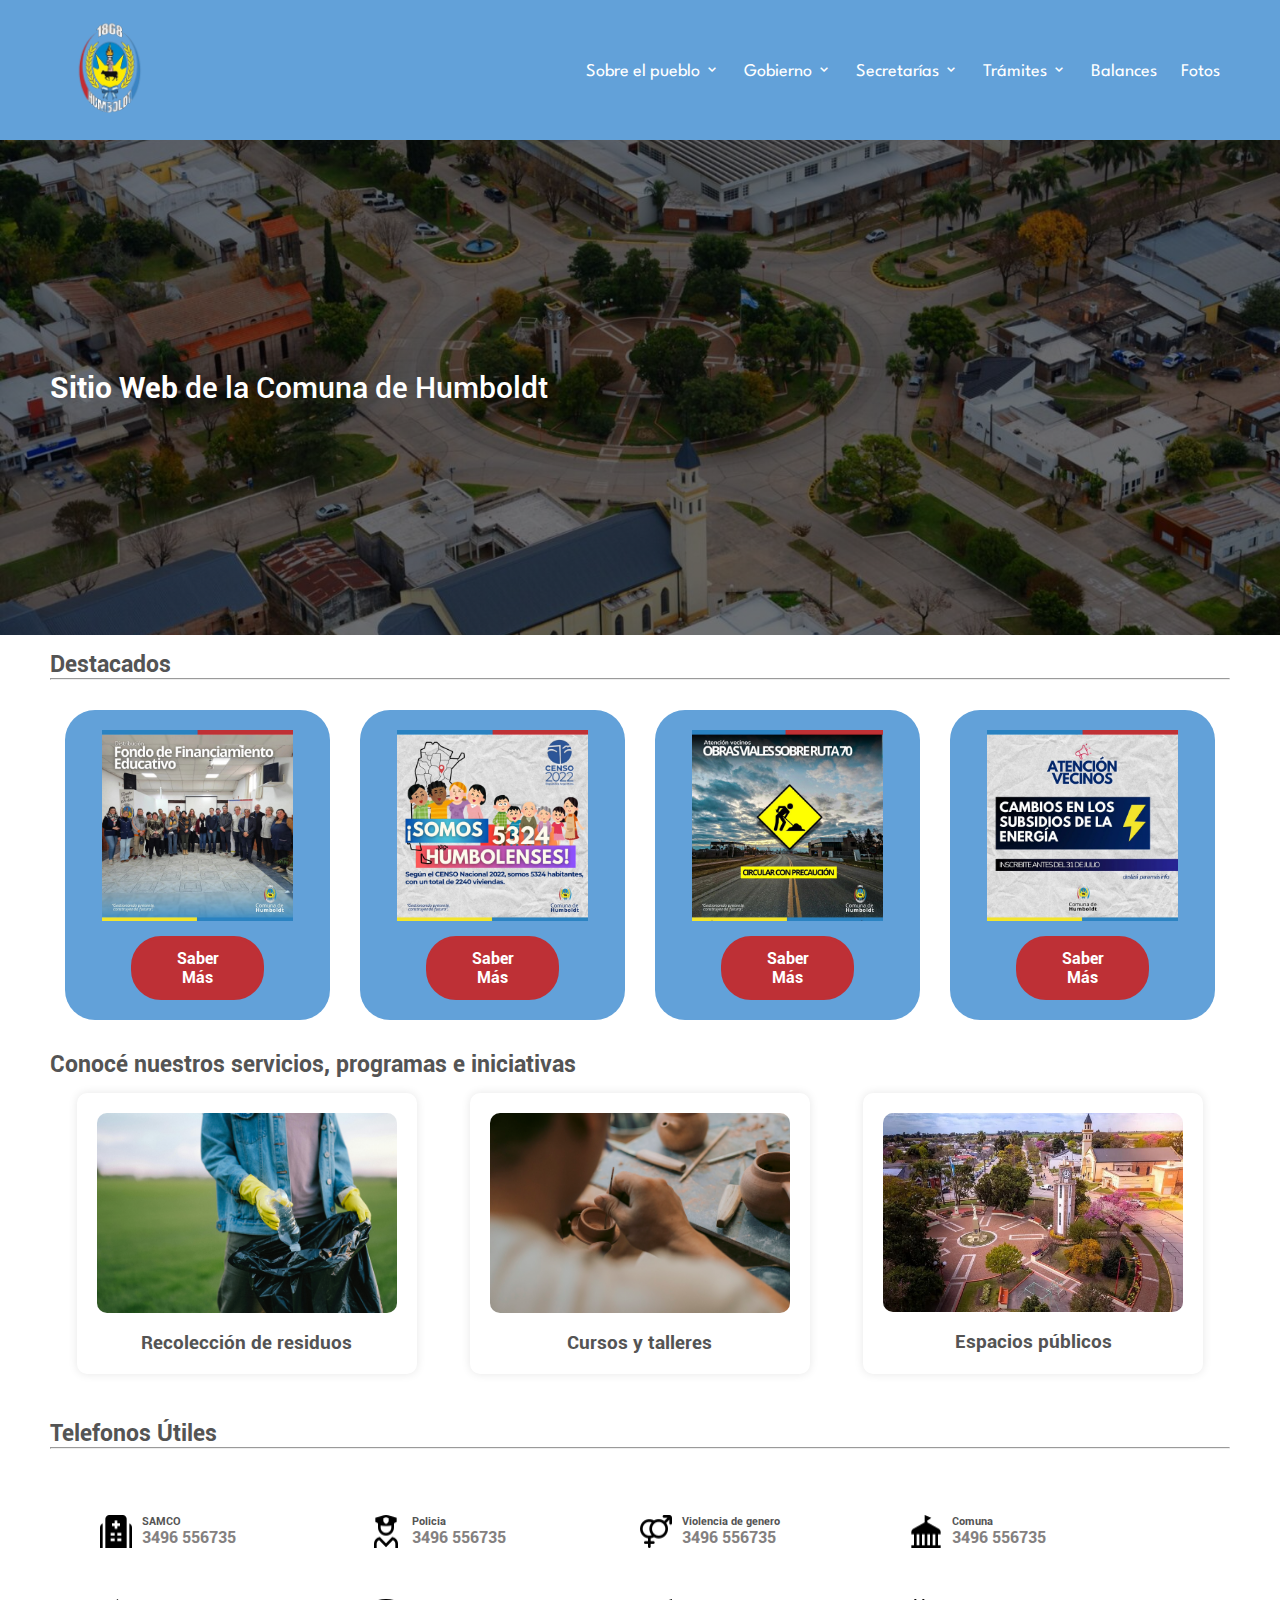
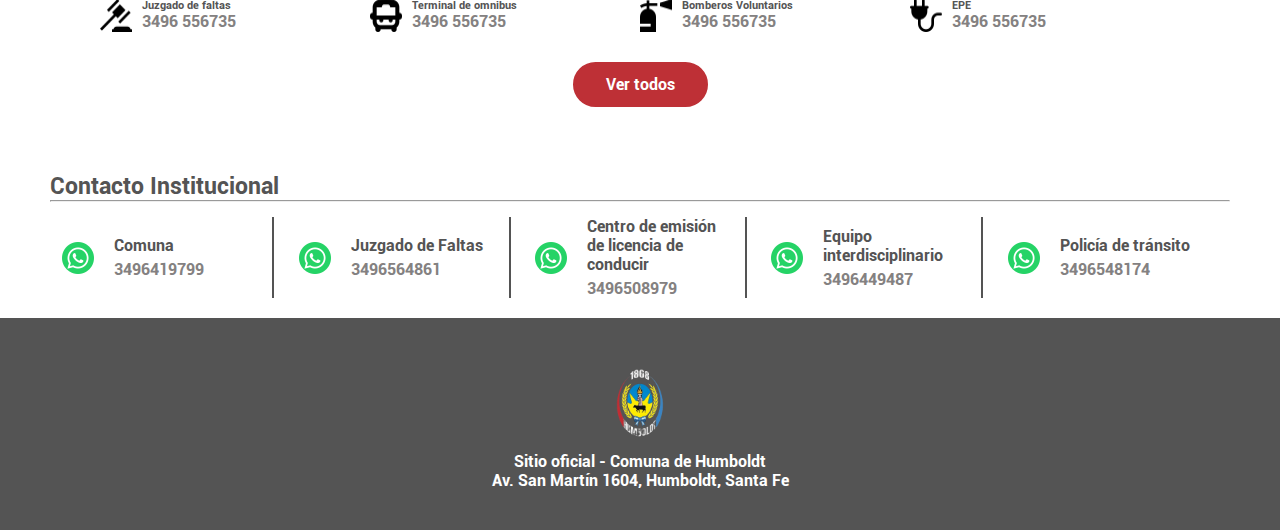
<file: index.html>
<!DOCTYPE html>
<html lang="en">
<head>
    <meta charset="UTF-8">
    <meta name="viewport" content="width=device-width, initial-scale=1.0">
    <title>Comuna de Humboldt - Sitio Web Oficial</title>
    <link rel="stylesheet" href="index.css">
    <link href='https://unpkg.com/boxicons@2.1.4/css/boxicons.min.css' rel='stylesheet'>
    
</head>
<body>
    <header>
        <div class="logo">
            <a href="index.html"><img src="logo.png" alt="" class="logo" width="120px"></a>
        </div>
        <input type="checkbox" id="check">
        <label for="check" class="mostrar-menu">
            &#8801;
        </label>
        <nav class="menu">
            <div class="tramite-desplegable">
                <a href="sobre_pueblo.html">Sobre el pueblo <i class='bx bx-chevron-down bx-xs'></i></a>
                <div class="subtramites">
                    <a href="#">Reseña histórica</a>
                    <a href="#">Actualidad</a>
                    <a href="#">Cultura</a>
                    <a href="instituciones.html">Instituciones</a>
                </div>
            </div>
            <div class="tramite-desplegable">
                <a href="sobre_pueblo.html">Gobierno <i class='bx bx-chevron-down bx-xs'></i></a>
                <div class="subtramites">
                    <a href="#">Autoridades</a>
                    <a href="#">Ordenanzas y resoluciones</a>
                </div>
            </div>
            <div class="tramite-desplegable">
                <a href="#" class="tramiteA">Secretarías <i class='bx bx-chevron-down bx-xs'></i></a>
                <div class="subtramites">
                    <a href="#">Comuna</a>
                    <a href="#">Juzgado de faltas</a>
                    <a href="#">Centro de emision de licencias de conducir</a>
                    <a href="#">Equipo local interdisciplinario</a>
                    <a href="#">Policia de transito</a>
                </div>
            </div>
            <div class="tramite-desplegable">
                <a href="#" class="tramiteA">Trámites <i class='bx bx-chevron-down bx-xs'></i></a>
                <div class="subtramites">
                    <a href="http://munihumboldt.dynalias.org:5080/cgi-bin/menucomercio.exe?ingreso" target="_blank">Comercios</a>
                    <a href="http://munihumboldt.dynalias.org:5080/cgi-bin/menucontadores.exe?ingreso" target="_blank">Estudios contables</a>
                    <a href="#">Inmuebles urbanos</a>
                    <a href="#">Inmuebles rurales</a>
                    <a href="#">Vehículos</a>
                    <a href="#">Expedientes</a>
                    <a href="#">Formularios generales</a>
                </div>
            </div>
            <a href="balances.html">Balances</a>
            <a href="#">Fotos</a>
            <label for="check" class="esconder-menu">
                &#215;
            </label>
        </nav>
    </header>
    <section id="banner">
        <div class="contenido-banner">
            <h3><span>Sitio Web</span> de la Comuna de Humboldt</h3>
        </div>
    </section>
    <div class="titulo_destacados">
        <h3>Destacados</h3><hr>
    </div>
    <section id="destacados">
        <div class="destacados-a">
            <img src="destacado_1.png" alt="">
            <a href="https://www.instagram.com/p/C92mJA5OoRk/?utm_source=ig_web_copy_link&igsh=MzRlODBiNWFlZA==" target="_blank" class="boton-saber-mas">Saber Más</a>
        </div>
        <div class="destacados-a">
            <img src="destacado_2.png" alt="">
            <a href="https://www.instagram.com/p/C9z2s5xuAA8/?utm_source=ig_web_copy_link&igsh=MzRlODBiNWFlZA==" target="_blank"  class="boton-saber-mas">Saber Más</a>
        </div>
        <div class="destacados-a">
            <img src="destacado_3.png" alt="">
            <a href="https://www.instagram.com/p/C9ddKniOCQZ/?utm_source=ig_web_copy_link&igsh=MzRlODBiNWFlZA==" target="_blank"  class="boton-saber-mas">Saber Más</a>
        </div>
        <div class="destacados-a">
            <img src="destacado_4.png" alt="">
            <a href="https://www.instagram.com/p/C9VgUQAvJQt/?utm_source=ig_web_copy_link&igsh=MzRlODBiNWFlZA==" target="_blank"  class="boton-saber-mas">Saber Más</a>
        </div>
    </section>
    <div class="titulo_destacados">
        <h3>Conocé nuestros servicios, programas e iniciativas</h3>
    </div>
    <section id="servicios">
        <div class="servicio">
            <img src="recoleccion.jpg" alt="Recolección de residuos">
            <a href="recoleccion.html"><h3>Recolección de residuos</h3></a>
        </div>
        <div class="servicio">
            <img src="talleres.jpg" alt="Cursos y talleres">
            <a href="#"><h3>Cursos y talleres</h3></a>
        </div>
        <div class="servicio">
            <img src="espacios.jpg" alt="Espacios públicos">
            <a href="espaciospublicos.html"><h3>Espacios públicos</h3></a>
        </div>
    </section> 
    <div class="titulo_destacados">
        <h3>Telefonos Útiles</h3>    <hr>
        <div class="boton-telefonos-responsive">
            <a href="telefonos.html" class="boton-saber-mas-telefonos-responsive">Ver todos</a>
        </div>
    </div>
    <section id="telefonos">
        <div class="contenido-telefonos">
            <div class="I-T">
                <img src="samco.png" alt="">
               <div>
                    <h6>SAMCO</h6>
                    <p>3496 556735</p>
               </div>
            </div>
            <div class="I-T">
                <img src="policia.png" alt="">
                <div>
                    <h6>Policia</h6>
                    <p>3496 556735</p>
                </div>
            </div >
            <div class="I-T">
                <img src="violencia_genero.png" alt="">
                <div>
                    <h6>Violencia de genero</h6>
                    <p>3496 556735</p>
                </div>
            </div>
            <div class="I-T">
                <img src="comuna.png" alt="">
                <div>
                    <h6>Comuna</h6>
                    <p>3496 556735</p>
                </div>
            </div>

        </div>
        <div class="contenido-telefonos">
            <div class="I-T">
                <img src="juzgado.png" alt="">
                <div>
                    <h6>Juzgado de faltas</h6>
                    <p>3496 556735</p>
                </div>
            </div>
            <div class="I-T">
                <img src="terminal.png" alt="">
                <div>
                    <h6>Terminal de omnibus</h6>
                    <p>3496 556735</p>
                </div>
            </div>
            <div class="I-T">
                <img src="bombero.png" alt="">
                <div>
                    <h6>Bomberos Voluntarios</h6>
                    <p>3496 556735</p>
                </div>
            </div>
            <div class="I-T">
                <img src="epe.png" alt="">
                <div>
                    <h6>EPE</h6>
                    <p>3496 556735</p>
                </div>
            </div>
        </div>
        <div class="boton-telefonos">
            <a href="telefonos.html" class="boton-saber-mas-telefonos">Ver todos</a>
        </div>
    </section>
    <div class="titulo_destacados">
        <h3>Contacto Institucional</h3><hr>
    </div>
    <section id="contacto-institucional">
        <div class="contacto">
            <img src="whatsapp.png" alt="WhatsApp">
            <div>
                <h4>Comuna</h4>
                <a href="https://wa.me/5493496419799" target="_blank">3496419799</a>
            </div>
        </div>
        <div class="contacto">
            <img src="whatsapp.png" alt="WhatsApp">
            <div>
                <h4>Juzgado de Faltas</h4>
                <a href="https://wa.me/5493496564861" target="_blank">3496564861</a>
            </div>
        </div>
        <div class="contacto">
            <img src="whatsapp.png" alt="WhatsApp">
            <div>
                <h4>Centro de emisión de licencia de conducir</h4>
                <a href="https://wa.me/5493496508979" target="_blank">3496508979</a>
            </div>
        </div>
        <div class="contacto">
            <img src="whatsapp.png" alt="WhatsApp">
            <div>
                <h4>Equipo interdisciplinario</h4>
                <a href="https://wa.me/5493496449487" target="_blank">3496449487</a>
            </div>
        </div>
        <div class="contacto-a">
            <img src="whatsapp.png" alt="WhatsApp">
            <div>
                <h4>Policía de tránsito</h4>
                <a href="https://wa.me/5493496548174" target="_blank">3496548174</a>
            </div>
        </div>
    </section>
    
    <section id="FOOTER">
        <footer>
            <div class="footer-contenido">
                <a href="#"><img src="logo.png" alt="" class="logo" width="90px"></a>
                <h4>Sitio oficial - Comuna de Humboldt</h4>
                <p>Av. San Martín 1604, Humboldt, Santa Fe</p>
            </div>
        </footer>
    </section>
</body>
</html>
</file>
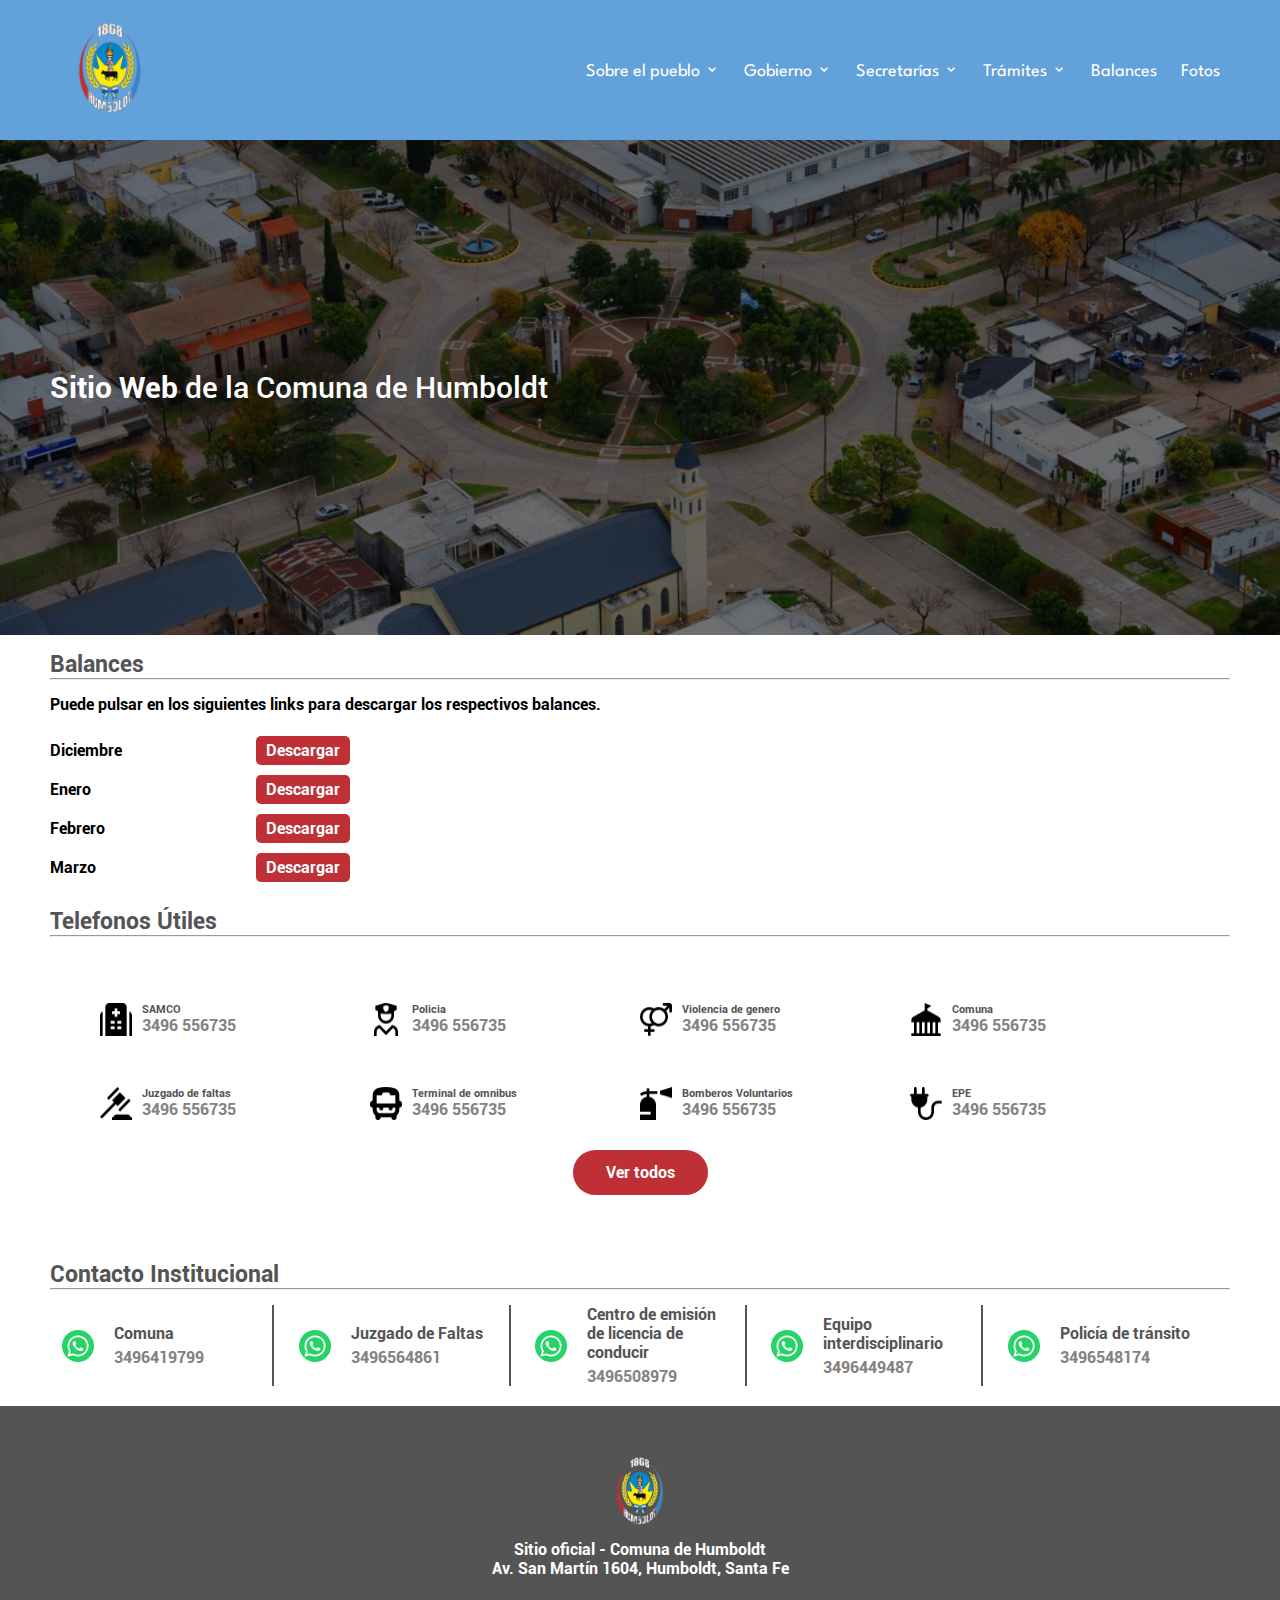
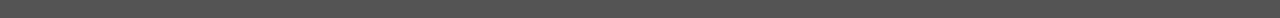
<file: balances.html>
<!DOCTYPE html>
<html lang="en">
<head>
    <meta charset="UTF-8">
    <meta name="viewport" content="width=device-width, initial-scale=1.0">
    <title>Comuna de Humboldt - Sitio Web Oficial</title>
    <link rel="stylesheet" href="balances.css">
    <link href='https://unpkg.com/boxicons@2.1.4/css/boxicons.min.css' rel='stylesheet'>
</head>
<body>
    <header>
        <div class="logo">
            <a href="index.html"><img src="logo.png" alt="" class="logo" width="120px"></a>
        </div>
        <input type="checkbox" id="check">
        <label for="check" class="mostrar-menu">
            &#8801;
        </label>
        <nav class="menu">
            <div class="tramite-desplegable">
                <a href="sobre_pueblo.html">Sobre el pueblo <i class='bx bx-chevron-down bx-xs'></i></a>
                <div class="subtramites">
                    <a href="#">Reseña histórica</a>
                    <a href="#">Actualidad</a>
                    <a href="#">Cultura</a>
                    <a href="instituciones.html">Instituciones</a>
                </div>
            </div>
            <div class="tramite-desplegable">
                <a href="sobre_pueblo.html">Gobierno <i class='bx bx-chevron-down bx-xs'></i></a>
                <div class="subtramites">
                    <a href="#">Autoridades</a>
                    <a href="#">Ordenanzas y resoluciones</a>
                </div>
            </div>
            <div class="tramite-desplegable">
                <a href="#" class="tramiteA">Secretarías <i class='bx bx-chevron-down bx-xs'></i></a>
                <div class="subtramites">
                    <a href="#">Comuna</a>
                    <a href="#">Juzgado de faltas</a>
                    <a href="#">Centro de emision de licencias de conducir</a>
                    <a href="#">Equipo local interdisciplinario</a>
                    <a href="#">Policia de transito</a>
                </div>
            </div>
            <div class="tramite-desplegable">
                <a href="#" class="tramiteA">Trámites <i class='bx bx-chevron-down bx-xs'></i></a>
                <div class="subtramites">
                    <a href="http://munihumboldt.dynalias.org:5080/cgi-bin/menucomercio.exe?ingreso" target="_blank">Comercios</a>
                    <a href="http://munihumboldt.dynalias.org:5080/cgi-bin/menucontadores.exe?ingreso" target="_blank">Estudios contables</a>
                    <a href="#">Inmuebles urbanos</a>
                    <a href="#">Inmuebles rurales</a>
                    <a href="#">Vehículos</a>
                    <a href="#">Expedientes</a>
                    <a href="#">Formularios generales</a>
                </div>
            </div>
            <a href="balances.html">Balances</a>
            <a href="#">Fotos</a>
            <label for="check" class="esconder-menu">
                &#215;
            </label>
        </nav>
    </header>
    <section id="banner">
        <div class="contenido-banner">
            <h3><span>Sitio Web</span> de la Comuna de Humboldt</h3>
        </div>
    </section>
    <div class="titulo_destacados">
        <h3>Balances <hr></h3>
    </div>

    <section id="balances">
        <h4>Puede pulsar en los siguientes links para descargar los respectivos balances.</h4>
        <br>
        <div class="meses">
            <ul class="month-list">
                <li>Diciembre <a href="#" class="download-btn">Descargar</a></li>
                <li>Enero <a href="#" class="download-btn">Descargar</a></li>
                <li>Febrero <a href="#" class="download-btn">Descargar</a></li>
                <li>Marzo <a href="#" class="download-btn">Descargar</a></li>
            </ul>
        </div>

       
    </section>
    <div class="titulo_destacados">
        <h3>Telefonos Útiles <hr></h3>
        <div class="boton-telefonos-responsive">
            <a href="telefonos.html" class="boton-saber-mas-telefonos-responsive">Ver todos</a>
        </div>
    </div>
    <section id="telefonos">
        <div class="contenido-telefonos">
            <div class="I-T">
                <img src="samco.png" alt="">
               <div>
                    <h6>SAMCO</h6>
                    <p>3496 556735</p>
               </div>
            </div>
            <div class="I-T">
                <img src="policia.png" alt="">
                <div>
                    <h6>Policia</h6>
                    <p>3496 556735</p>
                </div>
            </div >
            <div class="I-T">
                <img src="violencia_genero.png" alt="">
                <div>
                    <h6>Violencia de genero</h6>
                    <p>3496 556735</p>
                </div>
            </div>
            <div class="I-T">
                <img src="comuna.png" alt="">
                <div>
                    <h6>Comuna</h6>
                    <p>3496 556735</p>
                </div>
            </div>

        </div>
        <div class="contenido-telefonos">
            <div class="I-T">
                <img src="juzgado.png" alt="">
                <div>
                    <h6>Juzgado de faltas</h6>
                    <p>3496 556735</p>
                </div>
            </div>
            <div class="I-T">
                <img src="terminal.png" alt="">
                <div>
                    <h6>Terminal de omnibus</h6>
                    <p>3496 556735</p>
                </div>
            </div>
            <div class="I-T">
                <img src="bombero.png" alt="">
                <div>
                    <h6>Bomberos Voluntarios</h6>
                    <p>3496 556735</p>
                </div>
            </div>
            <div class="I-T">
                <img src="epe.png" alt="">
                <div>
                    <h6>EPE</h6>
                    <p>3496 556735</p>
                </div>
            </div>
        </div>
        <div class="boton-telefonos">
            <a href="telefonos.html" class="boton-saber-mas-telefonos">Ver todos</a>
        </div>
    </section>
    <div class="titulo_destacados">
        <h3>Contacto Institucional</h3><hr>
    </div>
    <section id="contacto-institucional">
        <div class="contacto">
            <img src="whatsapp.png" alt="WhatsApp">
            <div>
                <h4>Comuna</h4>
                <a href="https://wa.me/5493496419799" target="_blank">3496419799</a>
            </div>
        </div>
        <div class="contacto">
            <img src="whatsapp.png" alt="WhatsApp">
            <div>
                <h4>Juzgado de Faltas</h4>
                <a href="https://wa.me/5493496564861" target="_blank">3496564861</a>
            </div>
        </div>
        <div class="contacto">
            <img src="whatsapp.png" alt="WhatsApp">
            <div>
                <h4>Centro de emisión de licencia de conducir</h4>
                <a href="https://wa.me/5493496508979" target="_blank">3496508979</a>
            </div>
        </div>
        <div class="contacto">
            <img src="whatsapp.png" alt="WhatsApp">
            <div>
                <h4>Equipo interdisciplinario</h4>
                <a href="https://wa.me/5493496449487" target="_blank">3496449487</a>
            </div>
        </div>
        <div class="contacto-a">
            <img src="whatsapp.png" alt="WhatsApp">
            <div>
                <h4>Policía de tránsito</h4>
                <a href="https://wa.me/5493496548174" target="_blank">3496548174</a>
            </div>
        </div>
    </section>
    <section id="FOOTER">
        <footer>
            <div class="footer-contenido">
                <a href="#"><img src="logo.png" alt="" class="logo" width="90px"></a>
                <h4>Sitio oficial - Comuna de Humboldt</h4>
                <p>Av. San Martín 1604, Humboldt, Santa Fe</p>
            </div>
        </footer>
    </section>
</body>
</html>
</file>
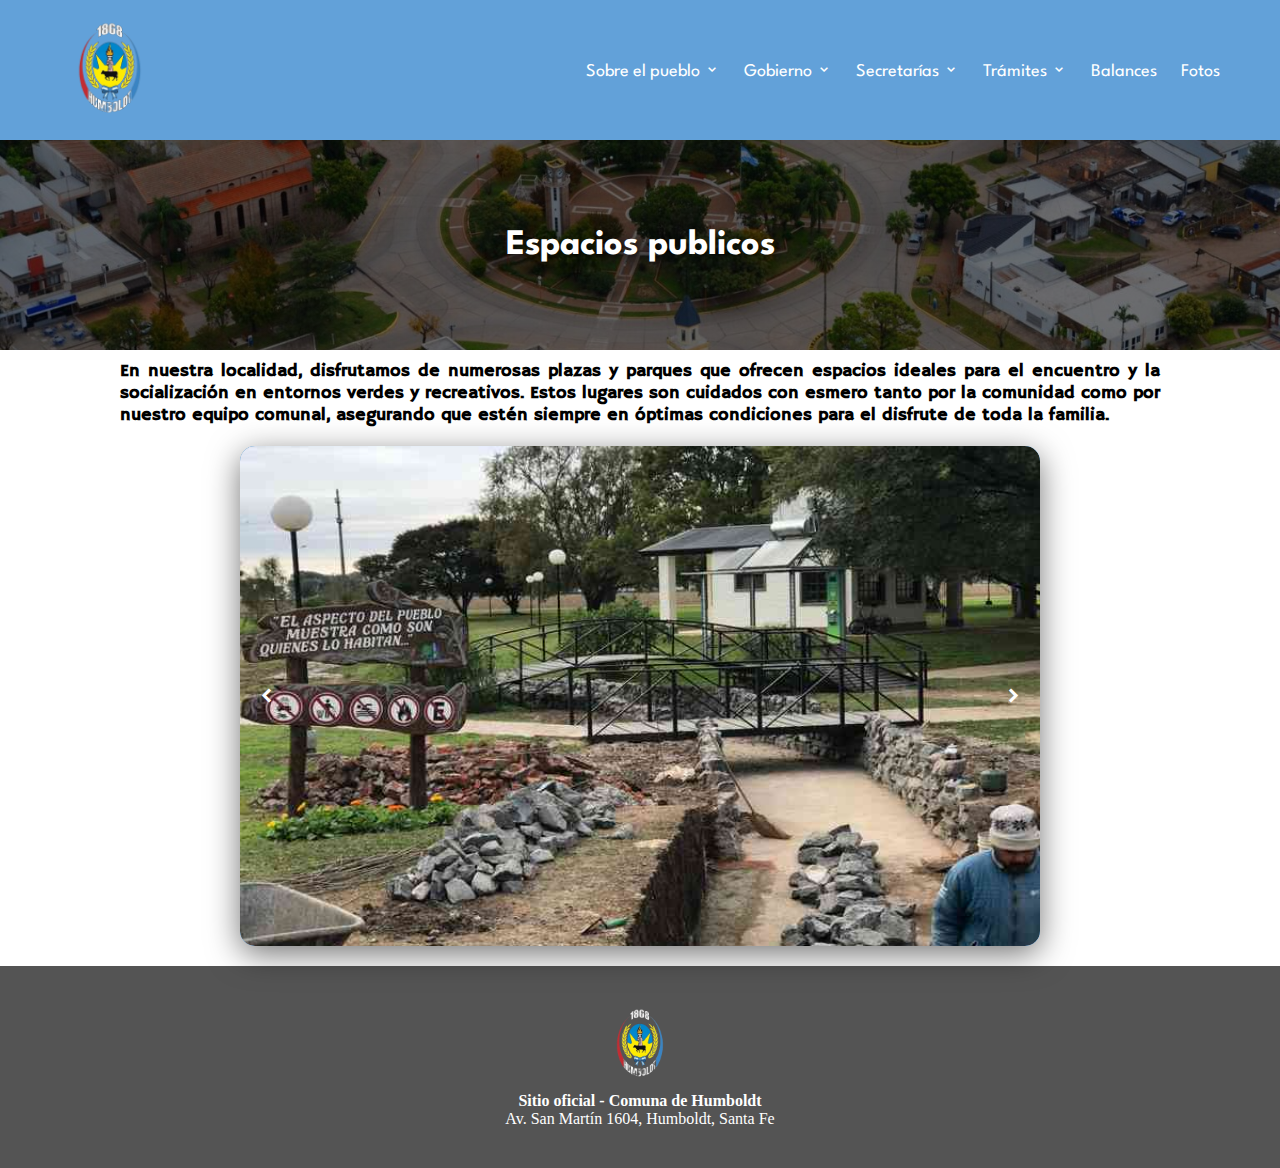
<file: espaciospublicos.html>
<!DOCTYPE html>
<html lang="en">
<head>
    <meta charset="UTF-8">
    <meta name="viewport" content="width=device-width, initial-scale=1.0">
    <title>Espacios Publicos</title>
    <link rel="stylesheet" href="espaciospublicos.css">
    <link href='https://unpkg.com/boxicons@2.1.4/css/boxicons.min.css' rel='stylesheet'>
</head>
<body>
    <header>
        <div class="logo">
            <a href="index.html"><img src="logo.png" alt="" class="logo" width="120px"></a>
        </div>
        <input type="checkbox" id="check">
        <label for="check" class="mostrar-menu">
            &#8801;
        </label>
        <nav class="menu">
            <div class="tramite-desplegable">
                <a href="sobre_pueblo.html">Sobre el pueblo <i class='bx bx-chevron-down bx-xs'></i></a>
                <div class="subtramites">
                    <a href="#">Reseña histórica</a>
                    <a href="#">Actualidad</a>
                    <a href="#">Cultura</a>
                    <a href="instituciones.html">Instituciones</a>
                </div>
            </div>
            <div class="tramite-desplegable">
                <a href="sobre_pueblo.html">Gobierno <i class='bx bx-chevron-down bx-xs'></i></a>
                <div class="subtramites">
                    <a href="#">Autoridades</a>
                    <a href="#">Ordenanzas y resoluciones</a>
                </div>
            </div>
            <div class="tramite-desplegable">
                <a href="#" class="tramiteA">Secretarías <i class='bx bx-chevron-down bx-xs'></i></a>
                <div class="subtramites">
                    <a href="#">Comuna</a>
                    <a href="#">Juzgado de faltas</a>
                    <a href="#">Centro de emision de licencias de conducir</a>
                    <a href="#">Equipo local interdisciplinario</a>
                    <a href="#">Policia de transito</a>
                </div>
            </div>
            <div class="tramite-desplegable">
                <a href="#" class="tramiteA">Trámites <i class='bx bx-chevron-down bx-xs'></i></a>
                <div class="subtramites">
                    <a href="http://munihumboldt.dynalias.org:5080/cgi-bin/menucomercio.exe?ingreso" target="_blank">Comercios</a>
                    <a href="http://munihumboldt.dynalias.org:5080/cgi-bin/menucontadores.exe?ingreso" target="_blank">Estudios contables</a>
                    <a href="#">Inmuebles urbanos</a>
                    <a href="#">Inmuebles rurales</a>
                    <a href="#">Vehículos</a>
                    <a href="#">Expedientes</a>
                    <a href="#">Formularios generales</a>
                </div>
            </div>
            <a href="balances.html">Balances</a>
            <a href="#">Fotos</a>
            <label for="check" class="esconder-menu">
                &#215;
            </label>
        </nav>
    </header>
    <section class="espaciospublicos">
        <div class="banner-espacio"> 
            <div>
                <h1>Espacios publicos</h1>
            </div>
        </div>
        <div class="parrafo-inicial">
        <h3>En nuestra localidad, disfrutamos de numerosas plazas y parques que ofrecen espacios ideales para el encuentro y la socialización en entornos verdes y recreativos. Estos lugares son cuidados con esmero tanto por la comunidad como por nuestro equipo comunal, asegurando que estén siempre en óptimas condiciones para el disfrute de toda la familia.        </h3>
        </div>

        <div class="carrusel-wrapper">
            <div class="contenedor-carrusel">
                <div class="carruseles" id="slider">
                    <section class="carrusel-foto">
                        <img src="circuito.jpg">
                    </section>
                    <section class="carrusel-foto">
                        <img src="plaza.jpg">
                    </section>
                    <section class="carrusel-foto">
                        <img src="circuito2.jpg">
                    </section>
                    <section class="carrusel-foto">
                        <img src="monumento.jpg">
                    </section>
                </div>
                <div class="btn-left"><i class='bx bxs-chevron-left'></i></div>
                <div class="btn-right"><i class='bx bxs-chevron-right'></i></div>
            </div>
        </div>
        
    </section>
    <section id="FOOTER">
        <footer>
            <div class="footer-contenido">
                <a href="#"><img src="logo.png" alt="" class="logo" width="90px"></a>
                <h4>Sitio oficial - Comuna de Humboldt</h4>
                <p>Av. San Martín 1604, Humboldt, Santa Fe</p>
            </div>
        </footer>
    </section>
    <script src="espaciospublicos.js"></script>
</body>
</html>
</file>
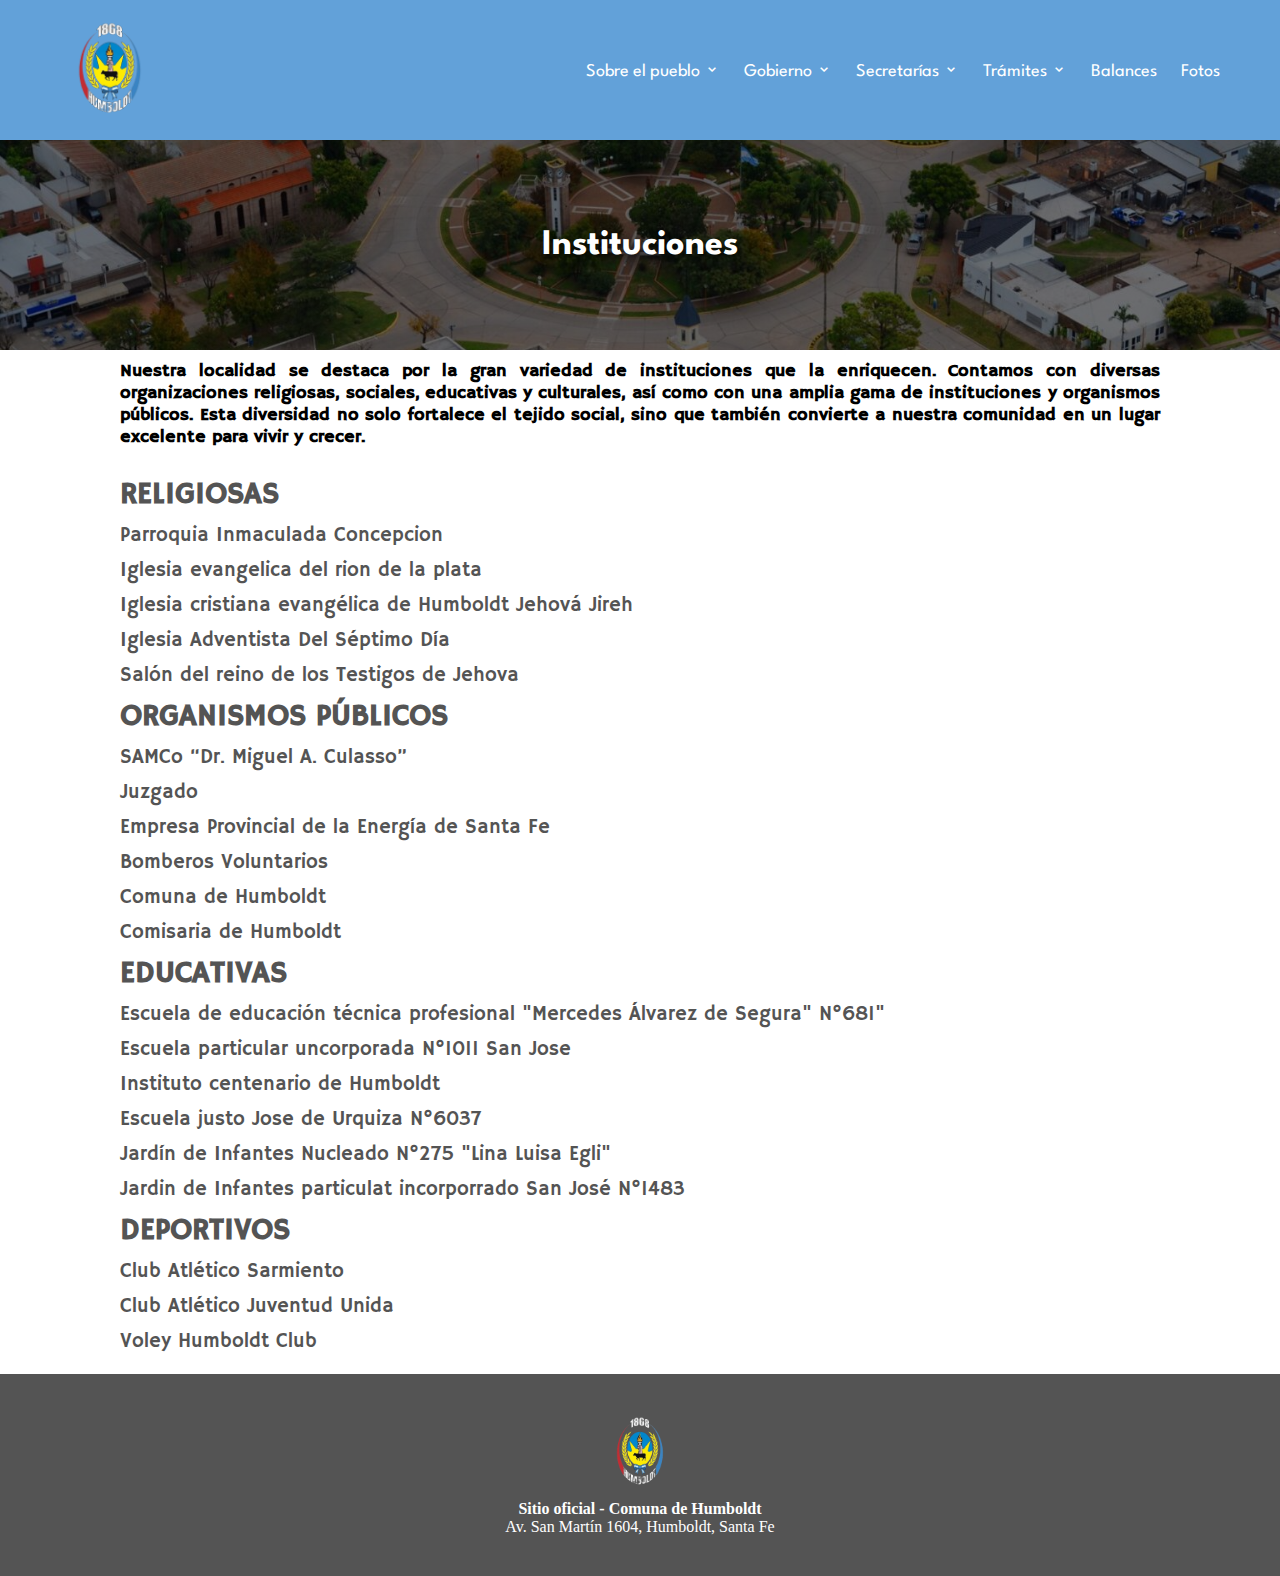
<file: instituciones.html>
<!DOCTYPE html>
<html lang="en">
<head>
    <meta charset="UTF-8">
    <meta name="viewport" content="width=device-width, initial-scale=1.0">
    <title>Instituciones</title>
    <link rel="stylesheet" href="instituciones.css">
    <link href='https://unpkg.com/boxicons@2.1.4/css/boxicons.min.css' rel='stylesheet'>
</head>
<body>
    <header>
        <div class="logo">
            <a href="index.html"><img src="logo.png" alt="" class="logo" width="120px"></a>
        </div>
        <input type="checkbox" id="check">
        <label for="check" class="mostrar-menu">
            &#8801;
        </label>
        <nav class="menu">
            <div class="tramite-desplegable">
                <a href="sobre_pueblo.html">Sobre el pueblo <i class='bx bx-chevron-down bx-xs'></i></a>
                <div class="subtramites">
                    <a href="#">Reseña histórica</a>
                    <a href="#">Actualidad</a>
                    <a href="#">Cultura</a>
                    <a href="instituciones.html">Instituciones</a>
                </div>
            </div>
            <div class="tramite-desplegable">
                <a href="sobre_pueblo.html">Gobierno <i class='bx bx-chevron-down bx-xs'></i></a>
                <div class="subtramites">
                    <a href="#">Autoridades</a>
                    <a href="#">Ordenanzas y resoluciones</a>
                </div>
            </div>
            <div class="tramite-desplegable">
                <a href="#" class="tramiteA">Secretarías <i class='bx bx-chevron-down bx-xs'></i></a>
                <div class="subtramites">
                    <a href="#">Comuna</a>
                    <a href="#">Juzgado de faltas</a>
                    <a href="#">Centro de emision de licencias de conducir</a>
                    <a href="#">Equipo local interdisciplinario</a>
                    <a href="#">Policia de transito</a>
                </div>
            </div>
            <div class="tramite-desplegable">
                <a href="#" class="tramiteA">Trámites <i class='bx bx-chevron-down bx-xs'></i></a>
                <div class="subtramites">
                    <a href="http://munihumboldt.dynalias.org:5080/cgi-bin/menucomercio.exe?ingreso" target="_blank">Comercios</a>
                    <a href="http://munihumboldt.dynalias.org:5080/cgi-bin/menucontadores.exe?ingreso" target="_blank">Estudios contables</a>
                    <a href="#">Inmuebles urbanos</a>
                    <a href="#">Inmuebles rurales</a>
                    <a href="#">Vehículos</a>
                    <a href="#">Expedientes</a>
                    <a href="#">Formularios generales</a>
                </div>
            </div>
            <a href="balances.html">Balances</a>
            <a href="#">Fotos</a>
            <label for="check" class="esconder-menu">
                &#215;
            </label>
        </nav>
    </header>
    <section class="espaciospublicos">
        <div class="banner-espacio"> 
            <div>
                <h1>Instituciones</h1>
            </div>
        </div>
        <div class="parrafo-inicial">
        <h3>Nuestra localidad se destaca por la gran variedad de instituciones que la enriquecen. Contamos con diversas organizaciones religiosas, sociales, educativas y culturales, así como con una amplia gama de instituciones y organismos públicos. Esta diversidad no solo fortalece el tejido social, sino que también convierte a nuestra comunidad en un lugar excelente para vivir y crecer.</h3>
        </div>
        <br>
        <div class="tituloinst">
            <h2>RELIGIOSAS</h2>
        </div>
        <div class="nombres">
            <li>Parroquia Inmaculada Concepcion</li>
            <li>Iglesia evangelica del rion de la plata</li>
            <li>Iglesia cristiana evangélica de Humboldt Jehová Jireh</li>
            <li>Iglesia Adventista Del Séptimo Día</li>
            <li>Salón del reino de los Testigos de Jehova</li>
        </div>
        <div class="tituloinst">
            <h2>ORGANISMOS PÚBLICOS</h2>
        </div>
        <div class="nombres">
            <li>SAMCo “Dr. Miguel A. Culasso”</li>
            <li>Juzgado</li>
            <li>Empresa Provincial de la Energía de Santa Fe</li>
            <li>Bomberos Voluntarios</li>
            <li>Comuna de Humboldt</li>
            <li>Comisaria de Humboldt</li>
        </div>
        <div class="tituloinst">
            <h2>EDUCATIVAS</h2>
        </div>
        <div class="nombres">
            <li>Escuela de educación técnica profesional "Mercedes Álvarez de Segura" N°681" </li>
            <li>Escuela particular uncorporada N°1011 San Jose</li>
            <li>Instituto centenario de Humboldt</li>
            <li>Escuela justo Jose de Urquiza N°6037</li> 
            <li>Jardín de Infantes Nucleado N°275 "Lina Luisa Egli"</li>
            <li>Jardin de Infantes particulat incorporrado San José N°1483</li>
        </div>
        <div class="tituloinst">
            <h2>DEPORTIVOS</h2>
        </div>
        <div class="nombres">
            <li>Club Atlético Sarmiento</li>
            <li>Club Atlético Juventud Unida</li>
            <li>Voley Humboldt Club</li>
        </div>

    </section>
    <section id="FOOTER">
        <footer>
            <div class="footer-contenido">
                <a href="#"><img src="logo.png" alt="" class="logo" width="90px"></a>
                <h4>Sitio oficial - Comuna de Humboldt</h4>
                <p>Av. San Martín 1604, Humboldt, Santa Fe</p>
            </div>
        </footer>
    </section>
</body>
</html>
</file>
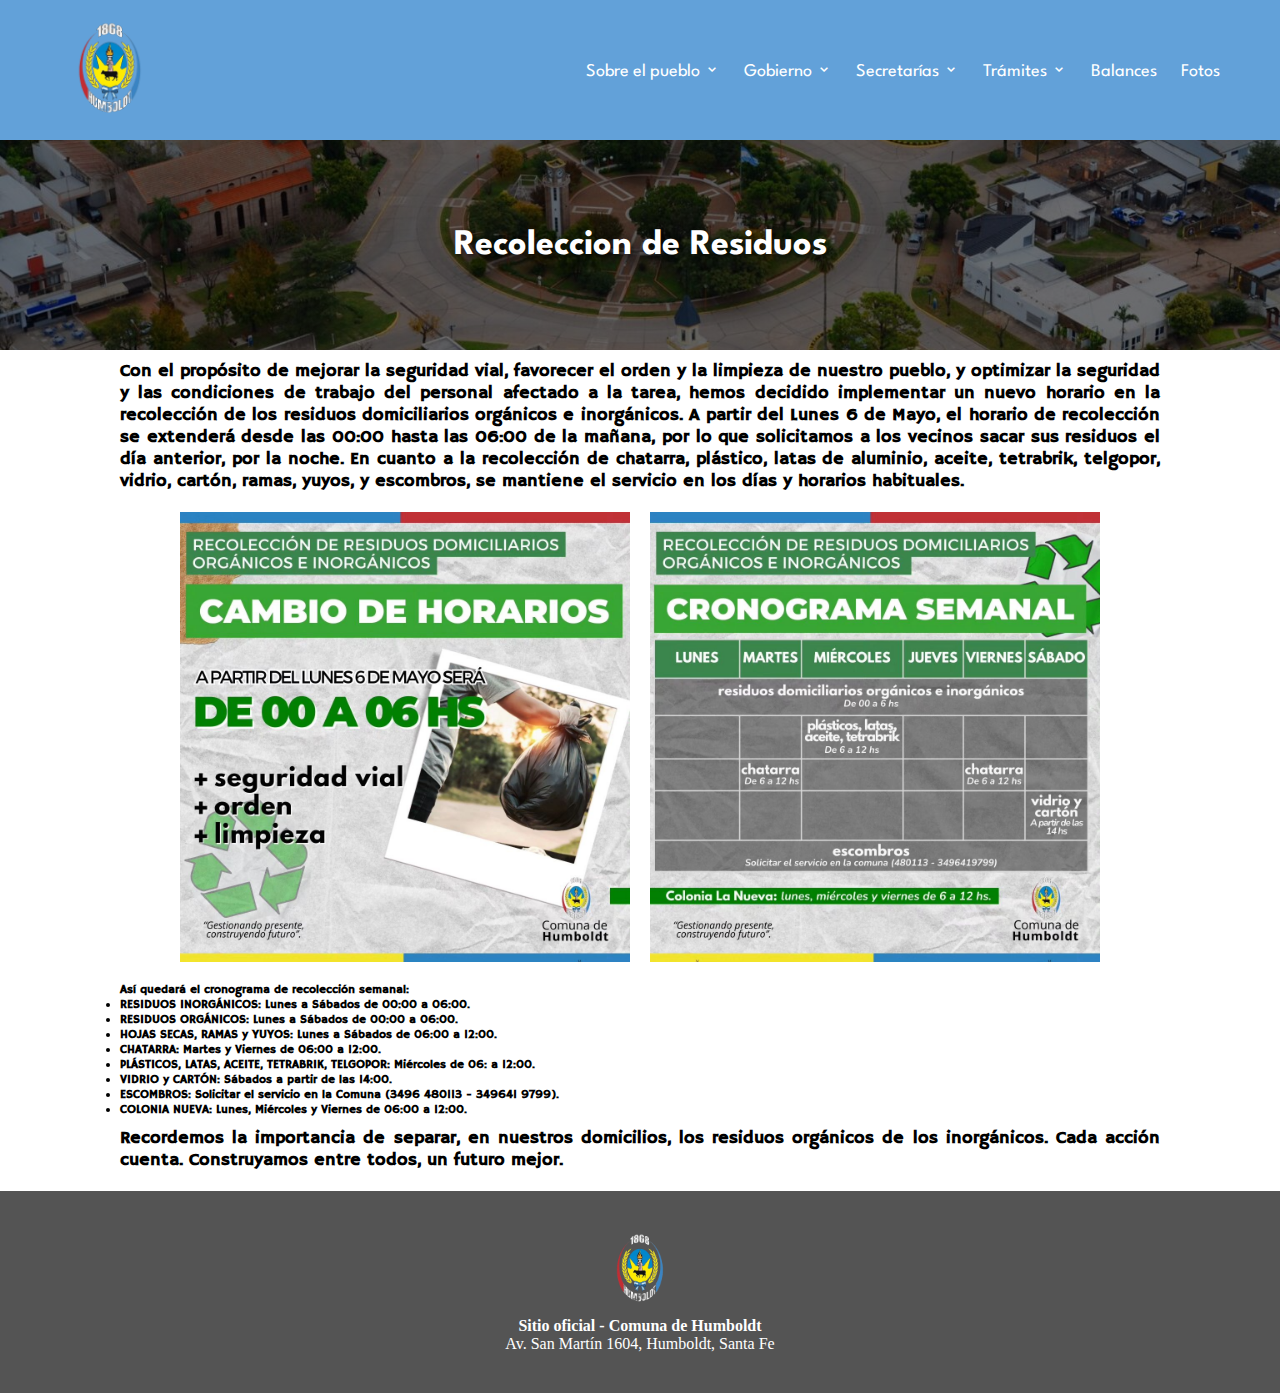
<file: recoleccion.html>
<!DOCTYPE html>
<html lang="en">
<head>
    <meta charset="UTF-8">
    <meta name="viewport" content="width=device-width, initial-scale=1.0">
    <title>Recoleccion de residuos</title>
    <link rel="stylesheet" href="recoleccion.css">
    <link href='https://unpkg.com/boxicons@2.1.4/css/boxicons.min.css' rel='stylesheet'>
</head>
<body>
    <header>
        <div class="logo">
            <a href="index.html"><img src="logo.png" alt="" class="logo" width="120px"></a>
        </div>
        <input type="checkbox" id="check">
        <label for="check" class="mostrar-menu">
            &#8801;
        </label>
        <nav class="menu">
            <div class="tramite-desplegable">
                <a href="sobre_pueblo.html">Sobre el pueblo <i class='bx bx-chevron-down bx-xs'></i></a>
                <div class="subtramites">
                    <a href="#">Reseña histórica</a>
                    <a href="#">Actualidad</a>
                    <a href="#">Cultura</a>
                    <a href="instituciones.html">Instituciones</a>
                </div>
            </div>
            <div class="tramite-desplegable">
                <a href="sobre_pueblo.html">Gobierno <i class='bx bx-chevron-down bx-xs'></i></a>
                <div class="subtramites">
                    <a href="#">Autoridades</a>
                    <a href="#">Ordenanzas y resoluciones</a>
                </div>
            </div>
            <div class="tramite-desplegable">
                <a href="#" class="tramiteA">Secretarías <i class='bx bx-chevron-down bx-xs'></i></a>
                <div class="subtramites">
                    <a href="#">Comuna</a>
                    <a href="#">Juzgado de faltas</a>
                    <a href="#">Centro de emision de licencias de conducir</a>
                    <a href="#">Equipo local interdisciplinario</a>
                    <a href="#">Policia de transito</a>
                </div>
            </div>
            <div class="tramite-desplegable">
                <a href="#" class="tramiteA">Trámites <i class='bx bx-chevron-down bx-xs'></i></a>
                <div class="subtramites">
                    <a href="http://munihumboldt.dynalias.org:5080/cgi-bin/menucomercio.exe?ingreso" target="_blank">Comercios</a>
                    <a href="http://munihumboldt.dynalias.org:5080/cgi-bin/menucontadores.exe?ingreso" target="_blank">Estudios contables</a>
                    <a href="#">Inmuebles urbanos</a>
                    <a href="#">Inmuebles rurales</a>
                    <a href="#">Vehículos</a>
                    <a href="#">Expedientes</a>
                    <a href="#">Formularios generales</a>
                </div>
            </div>
            <a href="balances.html">Balances</a>
            <a href="#">Fotos</a>
            <label for="check" class="esconder-menu">
                &#215;
            </label>
        </nav>
    </header>
    <section class="espaciospublicos">
        <div class="banner-espacio"> 
            <div>
                <h1>Recoleccion de Residuos</h1>
            </div>
        </div>
        <div class="parrafo-inicial">
        <h3>Con el propósito de mejorar la seguridad vial, favorecer el orden y la limpieza de nuestro pueblo, y optimizar la seguridad y las condiciones de trabajo del personal afectado a la tarea, hemos decidido implementar un nuevo horario en la recolección de los residuos domiciliarios orgánicos e inorgánicos.

            A partir del Lunes 6 de Mayo, el horario de recolección se extenderá desde las 00:00 hasta las 06:00 de la mañana, por lo que solicitamos a los vecinos sacar sus residuos el día anterior, por la noche.
           
            En cuanto a la recolección de chatarra, plástico, latas de aluminio, aceite, tetrabrik, telgopor, vidrio, cartón, ramas, yuyos, y escombros, se mantiene el servicio en los días y horarios habituales.</h3>
        </div>
        <div class="columna">
            <img src="horarios.jpg" width="450">
            <img src="cronograma.jpg" width="450">
    </div>
    <div class="parrafo-inicial">
        <h5>Así quedará el cronograma de recolección semanal:</h5>
        <h5><li>RESIDUOS INORGÁNICOS: Lunes a Sábados de 00:00 a 06:00.</li></h5>
        <h5><li>RESIDUOS ORGÁNICOS: Lunes a Sábados de 00:00 a 06:00.</li></h5>
        <h5><li>HOJAS SECAS, RAMAS y YUYOS: Lunes a Sábados de 06:00 a 12:00.</li></h5>
        <h5><li>CHATARRA: Martes y Viernes de 06:00 a 12:00.</li></h5>
        <h5><li>PLÁSTICOS, LATAS, ACEITE, TETRABRIK, TELGOPOR: Miércoles de 06: a 12:00.</li></h5>
        <h5><li>VIDRIO y CARTÓN: Sábados a partir de las 14:00.</li></h5>
        <h5><li>ESCOMBROS: Solicitar el servicio en la Comuna (3496 480113 - 349641 9799).</li></h5>
        <h5><li>COLONIA NUEVA: Lunes, Miércoles y Viernes de 06:00 a 12:00.</li></h5>
</div>  
<div class="parrafo-inicial">    
       <h3>  Recordemos la importancia de separar, en nuestros domicilios, los residuos orgánicos de los inorgánicos. Cada acción cuenta. Construyamos entre todos, un futuro mejor.</h3>
</div>

    </section>
    <section id="FOOTER">
        <footer>
            <div class="footer-contenido">
                <a href="#"><img src="logo.png" alt="" class="logo" width="90px"></a>
                <h4>Sitio oficial - Comuna de Humboldt</h4>
                <p>Av. San Martín 1604, Humboldt, Santa Fe</p>
            </div>
        </footer>
    </section>
</body>
</html>
</file>
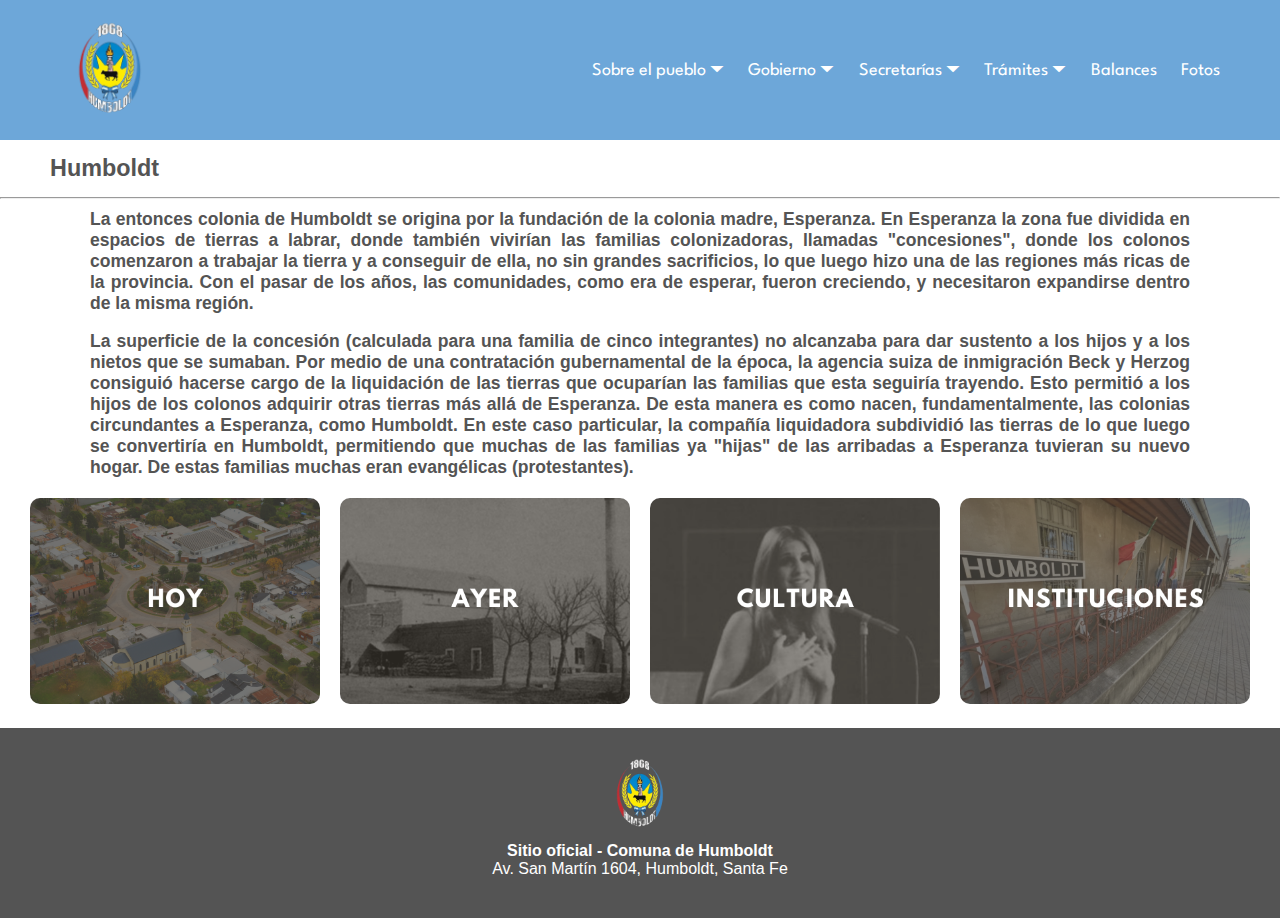
<file: sobre_pueblo.html>
<!DOCTYPE html>
<html lang="en">
<head>
    <meta charset="UTF-8">
    <meta name="viewport" content="width=device-width, initial-scale=1.0">
    <title>Comuna de Humboldt - Sitio Web Oficial</title>
    <link rel="stylesheet" href="sobre_pueblo.css">
    <link href="https://www.flaticon.es/css/uicons-outline-rounded.css" rel="stylesheet">
</head>
<body>
    <header>
        <div class="logo">
            <a href="index.html"><img src="logo.png" alt="" class="logo" width="120px"></a>
        </div>
        <input type="checkbox" id="check">
        <label for="check" class="mostrar-menu">
            &#8801;
        </label>
        <nav class="menu">
            <div class="tramite-desplegable">
                <a href="sobre_pueblo.html">Sobre el pueblo &#x23F7</a>
                <div class="subtramites">
                    <a href="#">Reseña histórica</a>
                    <a href="#">Actualidad</a>
                    <a href="#">Cultura</a>
                    <a href="#">Instituciones</a>
                </div>
            </div>
            <div class="tramite-desplegable">
                <a href="sobre_pueblo.html">Gobierno &#x23F7</a>
                <div class="subtramites">
                    <a href="#">Autoridades</a>
                    <a href="#">Ordenanzas y resoluciones</a>
                </div>
            </div>
            <div class="tramite-desplegable">
                <a href="#" class="tramiteA">Secretarías &#x23F7</a>
                <div class="subtramites">
                    <a href="#">Comuna</a>
                    <a href="#">Juzgado de faltas</a>
                    <a href="#">Centro de emision de licencias de conducir</a>
                    <a href="#">Equipo local interdisciplinario</a>
                    <a href="#">Policia de transito</a>
                </div>
            </div>
            <div class="tramite-desplegable">
                <a href="#" class="tramiteA">Trámites &#x23F7</a>
                <div class="subtramites">
                    <a href="http://munihumboldt.dynalias.org:5080/cgi-bin/menucomercio.exe?ingreso" target="_blank">Comercios</a>
                    <a href="http://munihumboldt.dynalias.org:5080/cgi-bin/menucontadores.exe?ingreso" target="_blank">Estudios contables</a>
                    <a href="#">Inmuebles urbanos</a>
                    <a href="#">Inmuebles rurales</a>
                    <a href="#">Vehículos</a>
                    <a href="#">Expedientes</a>
                    <a href="#">Formularios generales</a>
                </div>
            </div>
            <a href="balances.html">Balances</a>
            <a href="#">Fotos</a>
            <label for="check" class="esconder-menu">
                &#215;
            </label>
        </nav>
    </header>
    <div class="titulo_destacados">
        <h3>Humboldt</h3>
    </div>
    <hr>
    <section id="sobre-el-pueblo">
        <div class="texto">
       <h3>La entonces colonia de Humboldt se origina por la fundación de la colonia madre, Esperanza. En Esperanza la zona fue dividida en espacios de tierras a labrar, donde también vivirían las familias colonizadoras, llamadas "concesiones", donde los colonos comenzaron a trabajar la tierra y a conseguir de ella, no sin grandes sacrificios, lo que luego hizo una de las regiones más ricas de la provincia. Con el pasar de los años, las comunidades, como era de esperar, fueron creciendo, y necesitaron expandirse dentro de la misma región.
       </h3> 
       <br>
       <h3>La superficie de la concesión (calculada para una familia de cinco integrantes) no alcanzaba para dar sustento a los hijos y a los nietos que se sumaban. Por medio de una contratación gubernamental de la época, la agencia suiza de inmigración Beck y Herzog consiguió hacerse cargo de la liquidación de las tierras que ocuparían las familias que esta seguiría trayendo. Esto permitió a los hijos de los colonos adquirir otras tierras más allá de Esperanza. De esta manera es como nacen, fundamentalmente, las colonias circundantes a Esperanza, como Humboldt. En este caso particular, la compañía liquidadora subdividió las tierras de lo que luego se convertiría en Humboldt, permitiendo que muchas de las familias ya "hijas" de las arribadas a Esperanza tuvieran su nuevo hogar. De estas familias muchas eran evangélicas (protestantes).</h3>
    </div>
   <div class="columna1">
    <a href="#"><img src="1.png" alt=""></a>
    <a href="#"><img src="2.png" alt="" width=""></a>
    <a href="#"><img src="3.png" alt="" width=""></a>
    <a href="#"><img src="4.png" alt="" width=""></a>
    </div>
    </section>
    <section id="FOOTER">
        <footer>
            <div class="footer-contenido">
                <a href="#"><img src="logo.png" alt="" class="logo" width="90px"></a>
                <h4>Sitio oficial - Comuna de Humboldt</h4>
                <p>Av. San Martín 1604, Humboldt, Santa Fe</p>
            </div>
        </footer>
    </section>
</body>

</html>
</file>
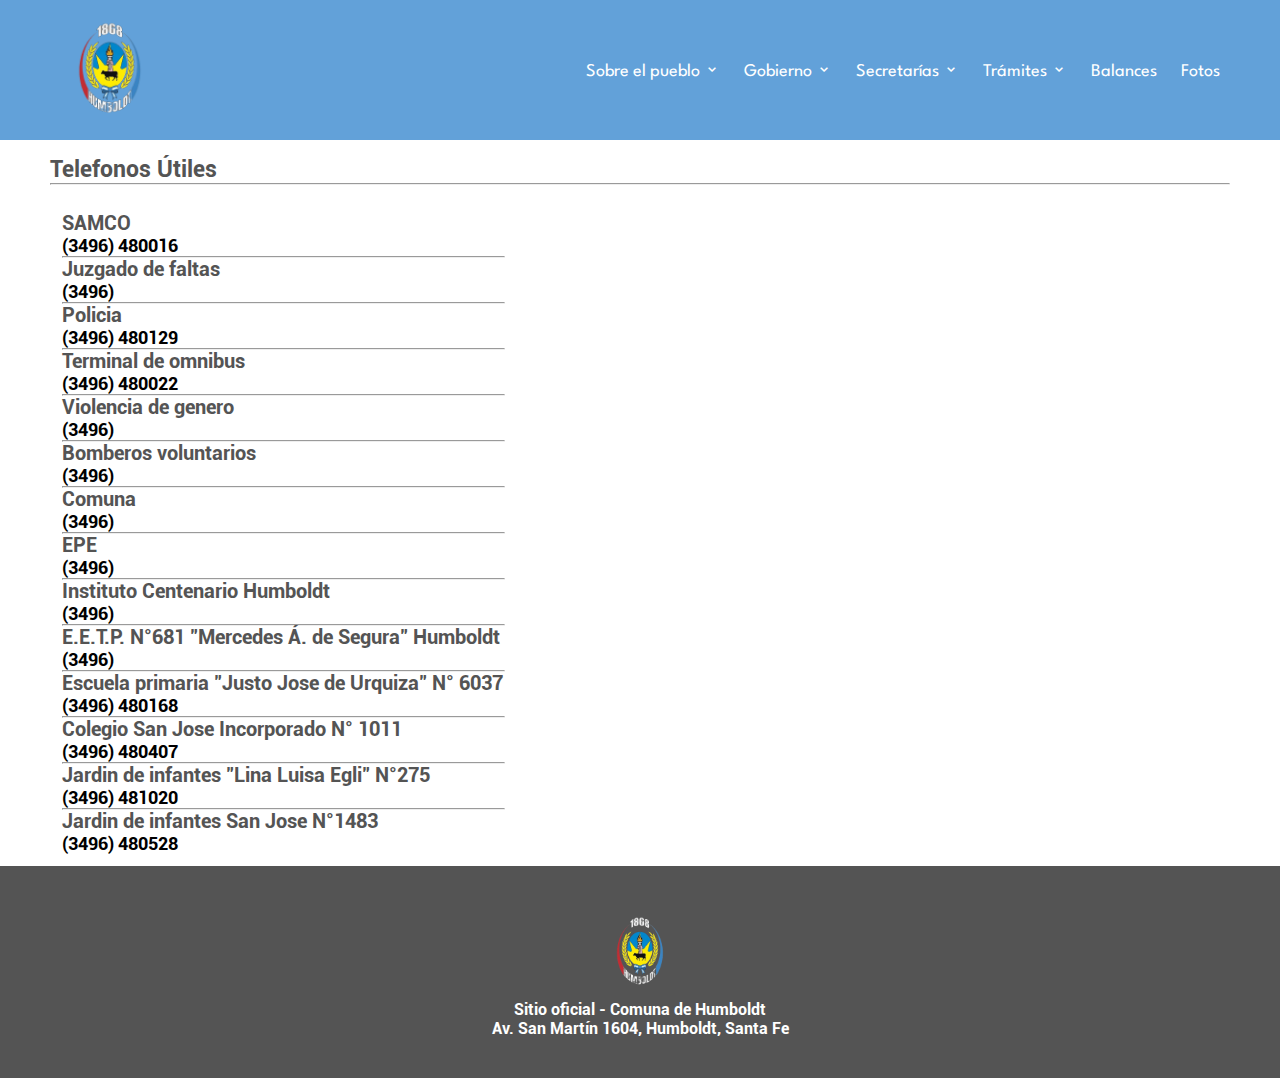
<file: telefonos.html>
<!DOCTYPE html>
<html lang="en">
<head>
    <meta charset="UTF-8">
    <meta name="viewport" content="width=device-width, initial-scale=1.0">
    <title>Comuna de Humboldt - Sitio Web Oficial</title>
    <link rel="stylesheet" href="telefonos.css">
    <link href='https://unpkg.com/boxicons@2.1.4/css/boxicons.min.css' rel='stylesheet'>
</head>
<body>
    <header>
        <div class="logo">
            <a href="index.html"><img src="logo.png" alt="" class="logo" width="120px"></a>
        </div>
        <input type="checkbox" id="check">
        <label for="check" class="mostrar-menu">
            &#8801;
        </label>
        <nav class="menu">
            <div class="tramite-desplegable">
                <a href="sobre_pueblo.html">Sobre el pueblo <i class='bx bx-chevron-down bx-xs'></i></a>
                <div class="subtramites">
                    <a href="#">Reseña histórica</a>
                    <a href="#">Actualidad</a>
                    <a href="#">Cultura</a>
                    <a href="instituciones.html">Instituciones</a>
                </div>
            </div>
            <div class="tramite-desplegable">
                <a href="sobre_pueblo.html">Gobierno <i class='bx bx-chevron-down bx-xs'></i></a>
                <div class="subtramites">
                    <a href="#">Autoridades</a>
                    <a href="#">Ordenanzas y resoluciones</a>
                </div>
            </div>
            <div class="tramite-desplegable">
                <a href="#" class="tramiteA">Secretarías <i class='bx bx-chevron-down bx-xs'></i></a>
                <div class="subtramites">
                    <a href="#">Comuna</a>
                    <a href="#">Juzgado de faltas</a>
                    <a href="#">Centro de emision de licencias de conducir</a>
                    <a href="#">Equipo local interdisciplinario</a>
                    <a href="#">Policia de transito</a>
                </div>
            </div>
            <div class="tramite-desplegable">
                <a href="#" class="tramiteA">Trámites <i class='bx bx-chevron-down bx-xs'></i></a>
                <div class="subtramites">
                    <a href="http://munihumboldt.dynalias.org:5080/cgi-bin/menucomercio.exe?ingreso" target="_blank">Comercios</a>
                    <a href="http://munihumboldt.dynalias.org:5080/cgi-bin/menucontadores.exe?ingreso" target="_blank">Estudios contables</a>
                    <a href="#">Inmuebles urbanos</a>
                    <a href="#">Inmuebles rurales</a>
                    <a href="#">Vehículos</a>
                    <a href="#">Expedientes</a>
                    <a href="#">Formularios generales</a>
                </div>
            </div>
            <a href="balances.html">Balances</a>
            <a href="#">Fotos</a>
            <label for="check" class="esconder-menu">
                &#215;
            </label>
        </nav>
    </header>
    <div class="titulo_destacados">
        <h3>Telefonos Útiles<hr></h3>
    </div>
    <section id="telefonos">
        <div class="colum-contact">
        <p><h5>SAMCO</h5></p>
        <p>(3496) 480016</p>
         <hr>
        <p><h5>Juzgado de faltas</h5></p>
        <p>(3496)</p>
        <hr>
        <p><h5>Policia</h5></p>
        <p>(3496) 480129</p>
        <hr>
        <p><h5>Terminal de omnibus</h5></p>
        <p>(3496) 480022</p>
        <hr>
        <p><h5>Violencia de genero</h5></p>
        <p>(3496)</p>
        <hr>
        <p><h5>Bomberos voluntarios</h5></p>
        <p>(3496)</p>
        <hr>
        <p><h5>Comuna</h5></p>
        <p>(3496)</p>
        <hr>
        <p><h5>EPE</h5></p>
        <p>(3496)</p>
        <hr>
        <p><h5>Instituto Centenario Humboldt</h5></p>
        <p>(3496)</p>
        <hr>
        <p><h5>E.E.T.P. N°681 "Mercedes Á. de Segura" Humboldt</h5></p>
        <p>(3496)</p>
        <hr>
        <p><h5>Escuela primaria "Justo Jose de Urquiza" N° 6037 </h5></p>
        <p>(3496) 480168</p>
        <hr>
        <p><h5>Colegio San Jose Incorporado N° 1011</h5></p>
        <p>(3496) 480407</p>
        <hr>
        <p><h5>Jardin de infantes "Lina Luisa Egli" N°275</h5></p>
        <p>(3496) 481020</p>
        <hr>
        <p><h5>Jardin de infantes San Jose N°1483</h5></p>
        <p>(3496) 480528</p>

    </div>
    </section>
    <section id="FOOTER">
        <footer>
            <div class="footer-contenido">
                <a href="#"><img src="logo.png" alt="" class="logo" width="90px"></a>
                <h4>Sitio oficial - Comuna de Humboldt</h4>
                <p>Av. San Martín 1604, Humboldt, Santa Fe</p>
            </div>
        </footer>
    </section>
</body>
</html>
</file>
<file: index.css>
*{
    margin: 0;
    padding: 0;
font-family: "parrafos";
}

@font-face {
    font-family: "titulo";
    src: url(HammersmithOne-Regular.ttf)
}
@font-face {
    font-family: "Parrafos";
    src: url(Roboto-Bold.ttf);
}
@font-face {
    font-family: "LeagueSpartan";
    src: url(LeagueSpartan-VariableFont_wght.ttf);
}
@font-face {
    font-family: "Banner";
    src: url(Roboto-Medium.ttf);
}
/* header */
header {
    height: 140px;
    background-color: #62A1D9;
    padding: 0 50px;
    color: white;
    display: flex;
    justify-content: space-between;
    align-items: center;
}

.menu a {
    color: white;
    text-decoration: none;
    font-family: "LeagueSpartan";
    padding: 0 10px;
    transition: 0.4s;
    font-size: 18px;
}

.mostrar-menu,
.esconder-menu {
    font-size: 30px;
    cursor: pointer;
    display: none; 
    transition: 0.4s;
}

.mostrar-menu {
    order: 1;
}

.menu a:hover,
.mostrar-menu:hover,
.esconder-menu:hover {
    color: #545454;
}

#check {
    display: none;
}

.menu .tramite-desplegable {
    position: relative;
    display: inline-block;
}

.menu .tramiteA {
    color: white;
    text-decoration: none;
    padding: 0 10px;
    transition: 0.4s;
}

.menu .subtramites {
    display: none;
    position: absolute;
    background-color: #62A1D9;
    min-width: 160px;
    box-shadow: 0px 8px 16px 0px rgba(0,0,0,0.2);
    z-index: 1;
}

.menu .subtramites a {
    color: white;
    padding: 12px 16px;
    text-decoration: none;
    display: block;
    transition: 0.4s;
}

.menu .subtramites a:hover {
    background-color: #545454;
}

.menu .tramite-desplegable:hover .subtramites {
    display: block;
}

/*banner*/ 
#banner{
    padding: 0 50px;
    background-image: linear-gradient(rgba(0, 0, 0, 0.5), rgba(0, 0, 0, 0.5)), url("humboldt_aereo.jpg");
    height: 55vh;
    background-size: cover;
    background-position: center;
}
#banner::before{
    content: " ";
   /* background: rgba(77, 77, 92, 0.6);*/
    position: absolute;
    width: 100%;
    height: 55vh;
    left: 0;
}
.contenido-banner h3{
    font-size: 30px;
    font-weight: 400;
    padding: 10px 0px;
    font-family: "banner";
}
.contenido-banner h3 span{
    font-weight: 600;

}
.contenido-banner{
    position: relative;
    color: white;
    height: 100%;
    display: flex;
    flex-direction: column;
    justify-content: center;
}

/* destacados */
#destacados{
    padding: 0px 50px;
    display: flex;
    align-items: center;
}
#destacados div{
    padding: 20px 20px;
    background-color: #62A1D9;
    border-radius: 30px;
    margin: 15px 15px;
}
.destacados-a{
    display: flex;
    flex-direction: column;
    width: 70%;
    align-items: center;
}
.destacados-a img{
    width: 85%;
}
.destacados-a a{
    width: 30%;
    justify-content: center;
    text-align: center;
}
#destacados div h4{
    color: white;
    font-size: 20px;
    margin: 15px 0px;
}
#destacados div p{
    color: white;
    font-size: 18px;

}
.boton-saber-mas{
    display: inline-block;
    text-decoration: none;
    color: white;
    padding: 10px 30px;
    border: 3px solid #BE3036;
    border-radius: 30px;
    margin-top: 15px;
    background-color: #BE3036;
    transition: all 0.4s;
}
.boton-saber-mas:hover{
    border: 3px solid #BE3036;
    background-color: #62A1D9;
    color: #BE3036;
}
.titulo_destacados{
    font-family: "titulo";
    padding: 0px 50px;
    font-size: 20px;
    margin: 15px 0px;
    color: #545454;
}
/* servicios */
#servicios {
    padding: 0px 50px;
    display: flex;
    justify-content: space-around; 
    flex-wrap: wrap; 
}

.servicio {
    width: 300px; 
    margin-bottom: 30px;
    text-align: center; 
    background-color: #ffffff; 
    border-radius: 10px; 
    padding: 20px; 
    box-shadow: 0 0 10px rgba(0, 0, 0, 0.1); 
    transition: transform 0.3s ease-in-out;
}

.servicio img {
    width: 100%;
    border-radius: 10px; 
    margin-bottom: 15px;
}

.servicio a{
    text-decoration: none;
    font-family: "LeagueSpartan";
    color: #545454;
    transition: 0.4s;
}
.servicio a:hover{
    color: #62A1D9;
}

.servicio:hover {
    transform: translateY(-5px); 
    box-shadow: 0 5px 15px rgba(0, 0, 0, 0.2); 
}
/* telefonos*/
.I-T{
    display: flex;
}
#telefonos{
    padding: 0px 50px;
}
.contenido-telefonos{
    padding: 50px 50px 0px 50px;
    display: flex;
    justify-content: space-between;
    text-align: justify;
}
.contenido-telefonos div{
    flex: 1;
    margin: 0.5px 0px;
    
}
.contenido-telefonos h6{
    color: #545454;
    font-weight: 100px;
    margin-left: 10px;
}
.contenido-telefonos p{
    color: #848181;
    font-weight: 100px;
    margin-left: 10px;
}
.boton-saber-mas-telefonos{
    display: inline-block;
    text-decoration: none;
    color: white;
    padding: 10px 30px;
    border: 3px solid #BE3036;
    border-radius: 30px;
    margin-top: 30px;
    background-color: #BE3036;
    transition: all 0.4s;
}
.boton-saber-mas-telefonos:hover{
    border: 3px solid #BE3036;
    background-color: white;
    color: #BE3036;
}
.boton-telefonos{
    text-align: center;
    padding-bottom: 50px;

}
.boton-saber-mas-telefonos-responsive{
    color: #545454;
    text-decoration: none;
    font-family: "LeagueSpartan";
    padding: 0 10px;
    transition: 0.4s;
}
.boton-telefonos-responsive{
    display: none;
    
}
/* Contacto institucional */
#contacto-institucional {
    display: flex;
    flex-wrap: wrap;
    justify-content: space-around;
    padding: 0px 50px;
}

.contacto {
    display: flex;
    align-items: center;
    text-align: center;
    width: 200px;
    margin-bottom: 20px;
    padding-right: 10px; 
    border-right: 2px solid #545454;
}
.contacto img {
    margin-right: 10px; 
}

.contacto div {
    text-align: left; 
    padding-left: 10px; 
}

.contacto h4 {
    margin-bottom: 5px;
    color: #545454;
}

.contacto a {
    text-decoration: none;
    color: #848181;
    transition: color 0.4s;
}

.contacto a:hover {
    color: #BE3036;
}
.contacto-a{
    display: flex;
    align-items: center;
    text-align: center;
    width: 200px;
    margin-bottom: 20px;
    padding-right: 10px; 
}
.contacto-a img {
    margin-right: 10px; 
}

.contacto-a div {
    text-align: left; 
    padding-left: 10px; 
}

.contacto-a h4 {
    margin-bottom: 5px;
    color: #545454;
}

.contacto-a a {
    text-decoration: none;
    color: #848181;
    transition: color 0.4s;
}

.contacto-a a:hover {
    color: #BE3036;
}
/* footer */
footer{
    background: #545454;
    height: 100;
    padding-top: 40px;
    color: white;
}
.footer-contenido{
    display: flex;
    align-items: center;
    justify-content: center;
    flex-direction: column;
    text-align: center;
    padding-bottom: 40px;
}
/* responsive */
@media(max-width: 768px ){
    /* header */
    .mostrar-menu,
    .esconder-menu {
        display: block;
    }
    .menu {
        position: fixed;
        width: 100%;
        height: 100vh;
        background: #62A1D9;
        right: -100%;
        top: 0;
        text-align: center;
        padding: 100px 0px;
        z-index: 100;
        transition: 0.8s;
    }
    .menu a,
    .menu .tramiteA {
        display: block;
        padding: 20px;
    }
    .esconder-menu {
        position: absolute;
        top: 40px;
        right: 40px;
    }
    #check:checked ~ .menu {
        right: 0;
    }
    .menu .subtramites {
        position: static;
        background-color: #545454;
        box-shadow: none;
    }
    .menu .subtramites a {
        padding: 10px 0;   
   
    }
    .menu .subtramites a:hover{
        color: #62A1D9;
    }
    .menu .tramite-desplegable {
        display: block;
    }
    .menu .tramite-desplegable:hover .subtramites {
        display: block;
    }
    .menu .subtramites {
        display: none;
    }
    .menu .tramite-desplegable:focus-within .subtramites {
        display: block;
    }
    /* destacados */
    #destacados{
        flex-direction: column;
    }
    #destacados h4{
        display: none;
    }
    #destacados p{
        display: none;
    }
    /* telefonos */
    .I-T{
        display: none;
    }
    .boton-telefonos{
        display: none;
    }
    .boton-telefonos-responsive{
        display: flex;
        
    }
    .titulo_destacados{
        display: flex;
        flex-direction: column;
    }
    .contenido-telefonos{
        padding: 0px 0px;
    }
    /* SERVICIOS */
    #servicios {
        flex-direction: column;
        align-items: center; 
        text-align: center; 
    }

    .servicio {
        width: 70%; 
        margin-bottom: 30px;
    }
    /* contactio institucional */
    #contacto-institucional {
        padding: 20px;
    }

    .contacto {
        display: flex;
        align-items: center;
        justify-content: space-between;
        border: none;
    }
    .contacto img {
        margin-right: 10px; 
    }
    .contacto div {
        flex: 1;
        text-align: left; 
    }
    .contacto h4 {
        margin: 0; 
        color: #545454;
    }
    .contacto a {
        display: block;
        color: #848181;
        transition: color 0.4s;
    }
    .contacto a:hover {
        color: #BE3036;
    }
}
</file>
<file: espaciospublicos.css>
*{
    margin: 0;
    padding: 0;

}
@font-face {
    font-family: "titulo";
    src: url(HammersmithOne-Regular.ttf)
}
@font-face {
    font-family: "LeagueSpartan";
    src: url(LeagueSpartan-VariableFont_wght.ttf);
}
@font-face {
    font-family: "Parrafos";
    src: url(HammersmithOne-Regular.ttf);
}

/* header */
header {
    height: 140px;
    background-color: #62A1D9;
    padding: 0 50px;
    color: white;
    display: flex;
    justify-content: space-between;
    align-items: center;
}

.menu a {
    color: white;
    text-decoration: none;
    font-family: "LeagueSpartan";
    padding: 0 10px;
    transition: 0.4s;
    font-size: 18px;
}

.mostrar-menu,
.esconder-menu {
    font-size: 30px;
    cursor: pointer;
    display: none; 
    transition: 0.4s;
}

.mostrar-menu {
    order: 1;
}

.menu a:hover,
.mostrar-menu:hover,
.esconder-menu:hover {
    color: #545454;
}

#check {
    display: none;
}

.menu .tramite-desplegable {
    position: relative;
    display: inline-block;
}

.menu .tramiteA {
    color: white;
    text-decoration: none;
    padding: 0 10px;
    transition: 0.4s;
}

.menu .subtramites {
    display: none;
    position: absolute;
    background-color: #62A1D9;
    min-width: 160px;
    box-shadow: 0px 8px 16px 0px rgba(0,0,0,0.2);
    z-index: 1;
}

.menu .subtramites a {
    color: white;
    padding: 12px 16px;
    text-decoration: none;
    display: block;
    transition: 0.4s;
}

.menu .subtramites a:hover {
    background-color: #545454;
}

.menu .tramite-desplegable:hover .subtramites {
    display: block;
}
/* espacios */
.banner-espacio{
    background-image: linear-gradient(rgba(0, 0, 0, 0.5), rgba(0, 0, 0, 0.5)), url("humboldt_aereo.jpg");
    background-size: cover;
    background-position: center;
    height: 210px;
    display: flex;
    justify-content: center;
    align-items: center;
    color: white;
    text-align: center;
    width: 100%;
}
.banner-espacio div {
    max-width: 100%;
    padding: 0px 50px;
}
.banner-espacio h1 {
    font-size: 36px;
    font-weight: bold;
    font-family: "LeagueSpartan";
    text-shadow: 2px 2px 4px rgba(0, 0, 0, 0.5);
}
.parrafo-inicial p {
    margin-top: 10px;
    text-align: justify;
    padding: 0px 90px;
    font-size: 15px;
    font-family: "Parrafos";
}
/* espacios slider*/
.carrusel-wrapper {
    display: flex;
    justify-content: center;
    align-items: center;
    width: 100%;
    margin: 20px 0;
}
.carrusel-foto img {
    width: 800px;
    height: 100%;
    object-fit: cover;
    border-radius: 15px;
}
.contenedor-carrusel {
    width: 800px;
    height: 500px;
    background-color: #62A1D9;
    box-shadow: 0 8px 32px rgba(0, 0, 0, 0.55);
    border-radius: 15px;
    overflow: hidden;
    position: relative; 
}
.carruseles {
    width: 400%;
    height: 100%;
    display: flex;
    transition: transform 0.5s ease;
}
.carrusel-foto {
    width: calc(100% / 4);
    height: 100%;
}
.btn-left,
.btn-right{
    display: flex;
    position: absolute;
    top: 50%;
    font-size: 1.5rem;
    background-color: transparent;
    border-radius: 50%;
    padding: 5px;
    font-weight: 600;
    cursor: pointer;
    color: white;
    transform: translate(0, -50%);
    transition: .5s ease;
    user-select: none;

}
.btn-right{
    right: 10px;
}
.btn-left{
    left: 10px;
}
.btn-left:hover,
.btn-right:hover{
    background-color: #545454;
    color: white;
}
 /*body*/ 

.parrafo-inicial{
    font-family: "Titulo";
    color: #000000;
    margin-top: 10px;
    text-align: justify;
    padding: 0px 120px;
    font-size: 15px;
}
.tituloinst{
    font-family: "Titulo";
    color: #545454;
    margin-top: 10px;
    text-align: justify;
    padding: 0px 120px;
    font-size: 20px;
}
.nombres li{
    font-family: "Parrafos";
    color: #545454;
    margin-top: 10px;
    text-align: justify;
    padding: 0px 120px;
    font-size: 20px;
}
/* footer */
footer{
    background: #545454;
    height: 100;

    color: white;
    margin-top: 20px; 
    padding-top: 32px; 
}
.footer-contenido{
    display: flex;
    align-items: center;
    justify-content: center;
    flex-direction: column;
    text-align: center;
    padding-bottom: 40px;
}
/* responsive */
@media(max-width: 768px ){
    /* header */
    .mostrar-menu,
    .esconder-menu {
        display: block;
    }
    .menu {
        position: fixed;
        width: 100%;
        height: 100vh;
        background: #62A1D9;
        right: -100%;
        top: 0;
        text-align: center;
        padding: 100px 0px;
        z-index: 100;
        transition: 0.8s;
    }
    .menu a,
    .menu .tramiteA {
        display: block;
        padding: 20px;
    }
    .esconder-menu {
        position: absolute;
        top: 40px;
        right: 40px;
    }
    #check:checked ~ .menu {
        right: 0;
    }
    .menu .subtramites {
        position: static;
        background-color: #545454;
        box-shadow: none;
    }
    .menu .subtramites a {
        padding: 10px 0;   
   
    }
    .menu .subtramites a:hover{
        color: #62A1D9;
    }
    .menu .tramite-desplegable {
        display: block;
    }
    .menu .tramite-desplegable:hover .subtramites {
        display: block;
    }
    .menu .subtramites {
        display: none;
    }
    .menu .tramite-desplegable:focus-within .subtramites {
        display: block;
    }
    .espaciospublicos {
        width: 100%;
    }

    .parrafo-inicial {
        font-size: 2vh;
        padding: 8px;
        margin-left: 30px;
        margin-right: 30px;
        text-align: justify;
    }
    .tituloinst{
        font-size: 2vh;
        padding: 8px;
        margin-left: 30px;
        margin-right: 30px;
        text-align: justify;
    }
    .nombres{
        font-size: 2vh;
        padding: 8px;
        margin-left: 30px;
        margin-right: 30px;
        text-align: justify; 
    }
}
</file>
<file: instituciones.css>
*{
    margin: 0;
    padding: 0;

}
@font-face {
    font-family: "titulo";
    src: url(HammersmithOne-Regular.ttf)
}
@font-face {
    font-family: "LeagueSpartan";
    src: url(LeagueSpartan-VariableFont_wght.ttf);
}
@font-face {
    font-family: "Parrafos";
    src: url(HammersmithOne-Regular.ttf);
}

/* header */
header {
    height: 140px;
    background-color: #62A1D9;
    padding: 0 50px;
    color: white;
    display: flex;
    justify-content: space-between;
    align-items: center;
}

.menu a {
    color: white;
    text-decoration: none;
    font-family: "LeagueSpartan";
    padding: 0 10px;
    transition: 0.4s;
    font-size: 18px;
}

.mostrar-menu,
.esconder-menu {
    font-size: 30px;
    cursor: pointer;
    display: none; 
    transition: 0.4s;
}

.mostrar-menu {
    order: 1;
}

.menu a:hover,
.mostrar-menu:hover,
.esconder-menu:hover {
    color: #545454;
}

#check {
    display: none;
}

.menu .tramite-desplegable {
    position: relative;
    display: inline-block;
}

.menu .tramiteA {
    color: white;
    text-decoration: none;
    padding: 0 10px;
    transition: 0.4s;
}

.menu .subtramites {
    display: none;
    position: absolute;
    background-color: #62A1D9;
    min-width: 160px;
    box-shadow: 0px 8px 16px 0px rgba(0,0,0,0.2);
    z-index: 1;
}

.menu .subtramites a {
    color: white;
    padding: 12px 16px;
    text-decoration: none;
    display: block;
    transition: 0.4s;
}

.menu .subtramites a:hover {
    background-color: #545454;
}

.menu .tramite-desplegable:hover .subtramites {
    display: block;
}
/* espacios */
.banner-espacio{
    background-image: linear-gradient(rgba(0, 0, 0, 0.5), rgba(0, 0, 0, 0.5)), url("humboldt_aereo.jpg");
    background-size: cover;
    background-position: center;
    height: 210px;
    display: flex;
    justify-content: center;
    align-items: center;
    color: white;
    text-align: center;
    width: 100%;
}
.banner-espacio div {
    max-width: 100%;
    padding: 0px 50px;
}
.banner-espacio h1 {
    font-size: 36px;
    font-weight: bold;
    font-family: "LeagueSpartan";
    text-shadow: 2px 2px 4px rgba(0, 0, 0, 0.5);
}
.parrafo-inicial p {
    margin-top: 10px;
    text-align: justify;
    padding: 0px 90px;
    font-size: 15px;
    font-family: "Parrafos";
}

 /*body*/ 

.parrafo-inicial{
    font-family: "Titulo";
    color: #000000;
    margin-top: 10px;
    text-align: justify;
    padding: 0px 120px;
    font-size: 15px;
}
.tituloinst{
    font-family: "Titulo";
    color: #545454;
    margin-top: 10px;
    text-align: justify;
    padding: 0px 120px;
    font-size: 20px;
}
.nombres li{
    font-family: "Parrafos";
    color: #545454;
    margin-top: 10px;
    text-align: justify;
    padding: 0px 120px;
    font-size: 20px;
}
/* footer */
footer{
    background: #545454;
    height: 100;

    color: white;
    margin-top: 20px; 
    padding-top: 32px; 
}
.footer-contenido{
    display: flex;
    align-items: center;
    justify-content: center;
    flex-direction: column;
    text-align: center;
    padding-bottom: 40px;
}
/* responsive */
@media(max-width: 768px ){
    /* header */
    .mostrar-menu,
    .esconder-menu {
        display: block;
    }
    .menu {
        position: fixed;
        width: 100%;
        height: 100vh;
        background: #62A1D9;
        right: -100%;
        top: 0;
        text-align: center;
        padding: 100px 0px;
        z-index: 100;
        transition: 0.8s;
    }
    .menu a,
    .menu .tramiteA {
        display: block;
        padding: 20px;
    }
    .esconder-menu {
        position: absolute;
        top: 40px;
        right: 40px;
    }
    #check:checked ~ .menu {
        right: 0;
    }
    .menu .subtramites {
        position: static;
        background-color: #545454;
        box-shadow: none;
    }
    .menu .subtramites a {
        padding: 10px 0;   
   
    }
    .menu .subtramites a:hover{
        color: #62A1D9;
    }
    .menu .tramite-desplegable {
        display: block;
    }
    .menu .tramite-desplegable:hover .subtramites {
        display: block;
    }
    .menu .subtramites {
        display: none;
    }
    .menu .tramite-desplegable:focus-within .subtramites {
        display: block;
    }
    .espaciospublicos {
        width: 100%;
    }

    .parrafo-inicial {
        font-size: 2vh;
        padding: 8px;
        margin-left: 30px;
        margin-right: 30px;
        text-align: justify;
    }
    .tituloinst{
        font-size: 2vh;
        padding: 8px;
        margin-left: 30px;
        margin-right: 30px;
        text-align: justify;
    }
    .nombres{
        font-size: 2vh;
        padding: 8px;
        margin-left: 30px;
        margin-right: 30px;
        text-align: justify; 
    }
}
</file>
<file: recoleccion.css>
*{
    margin: 0;
    padding: 0;

}
@font-face {
    font-family: "titulo";
    src: url(HammersmithOne-Regular.ttf)
}
@font-face {
    font-family: "LeagueSpartan";
    src: url(LeagueSpartan-VariableFont_wght.ttf);
}
@font-face {
    font-family: "Parrafos";
    src: url(HammersmithOne-Regular.ttf);
}

/* header */
header {
    height: 140px;
    background-color: #62A1D9;
    padding: 0 50px;
    color: white;
    display: flex;
    justify-content: space-between;
    align-items: center;
}

.menu a {
    color: white;
    text-decoration: none;
    font-family: "LeagueSpartan";
    padding: 0 10px;
    transition: 0.4s;
    font-size: 18px;
}

.mostrar-menu,
.esconder-menu {
    font-size: 30px;
    cursor: pointer;
    display: none; 
    transition: 0.4s;
}

.mostrar-menu {
    order: 1;
}

.menu a:hover,
.mostrar-menu:hover,
.esconder-menu:hover {
    color: #545454;
}

#check {
    display: none;
}

.menu .tramite-desplegable {
    position: relative;
    display: inline-block;
}

.menu .tramiteA {
    color: white;
    text-decoration: none;
    padding: 0 10px;
    transition: 0.4s;
}

.menu .subtramites {
    display: none;
    position: absolute;
    background-color: #62A1D9;
    min-width: 160px;
    box-shadow: 0px 8px 16px 0px rgba(0,0,0,0.2);
    z-index: 1;
}

.menu .subtramites a {
    color: white;
    padding: 12px 16px;
    text-decoration: none;
    display: block;
    transition: 0.4s;
}

.menu .subtramites a:hover {
    background-color: #545454;
}

.menu .tramite-desplegable:hover .subtramites {
    display: block;
}
/* espacios */
.banner-espacio{
    background-image: linear-gradient(rgba(0, 0, 0, 0.5), rgba(0, 0, 0, 0.5)), url("humboldt_aereo.jpg");
    background-size: cover;
    background-position: center;
    height: 210px;
    display: flex;
    justify-content: center;
    align-items: center;
    color: white;
    text-align: center;
    width: 100%;
}
.banner-espacio div {
    max-width: 100%;
    padding: 0px 50px;
}
.banner-espacio h1 {
    font-size: 36px;
    font-weight: bold;
    font-family: "LeagueSpartan";
    text-shadow: 2px 2px 4px rgba(0, 0, 0, 0.5);
}
.parrafo-inicial p {
    margin-top: 10px;
    text-align: justify;
    padding: 0px 90px;
    font-size: 15px;
    font-family: "Parrafos";
}

 /*body*/ 

.parrafo-inicial{
    font-family: "Titulo";
    color: #000000;
    margin-top: 10px;
    text-align: justify;
    padding: 0px 120px;
    font-size: 15px;
}
.tituloinst{
    font-family: "Titulo";
    color: #545454;
    margin-top: 10px;
    text-align: justify;
    padding: 0px 120px;
    font-size: 20px;
}
.nombres li{
    font-family: "Parrafos";
    color: #545454;
    margin-top: 10px;
    text-align: justify;
    padding: 0px 120px;
    font-size: 20px;
}
.columna {
    display: flex;
    justify-content: center; 
    align-items: center;
    padding: 0px 90px;
    margin: 20px;
    gap: 20px; 
}
.columna img {
    max-width: 100%; 
    height: auto; 
    margin: 0; 
}
.parrafo-inicial p {
    margin-top: 10px;
    text-align: justify;
    padding: 0px 90px;
    font-size: 15px;
    font-family: "Parrafos";
}
/* footer */
footer{
    background: #545454;
    height: 100;

    color: white;
    margin-top: 20px; 
    padding-top: 32px; 
}
.footer-contenido{
    display: flex;
    align-items: center;
    justify-content: center;
    flex-direction: column;
    text-align: center;
    padding-bottom: 40px;
}
/* responsive */
@media(max-width: 768px ){
    /* header */
    .mostrar-menu,
    .esconder-menu {
        display: block;
    }
    .menu {
        position: fixed;
        width: 100%;
        height: 100vh;
        background: #62A1D9;
        right: -100%;
        top: 0;
        text-align: center;
        padding: 100px 0px;
        z-index: 100;
        transition: 0.8s;
    }
    .menu a,
    .menu .tramiteA {
        display: block;
        padding: 20px;
    }
    .esconder-menu {
        position: absolute;
        top: 40px;
        right: 40px;
    }
    #check:checked ~ .menu {
        right: 0;
    }
    .menu .subtramites {
        position: static;
        background-color: #545454;
        box-shadow: none;
    }
    .menu .subtramites a {
        padding: 10px 0;   
   
    }
    .menu .subtramites a:hover{
        color: #62A1D9;
    }
    .menu .tramite-desplegable {
        display: block;
    }
    .menu .tramite-desplegable:hover .subtramites {
        display: block;
    }
    .menu .subtramites {
        display: none;
    }
    .menu .tramite-desplegable:focus-within .subtramites {
        display: block;
    }
    .espaciospublicos {
        width: 100%;
    }

    .parrafo-inicial {
        font-size: 2vh;
        padding: 8px;
        margin-left: 30px;
        margin-right: 30px;
        text-align: justify;
    }
    .tituloinst{
        font-size: 2vh;
        padding: 8px;
        margin-left: 30px;
        margin-right: 30px;
        text-align: justify;
    }
    .nombres{
        font-size: 2vh;
        padding: 8px;
        margin-left: 30px;
        margin-right: 30px;
        text-align: justify; 
    }
    .columna{
        flex-direction: column;
    }
    .columna img {
        width: 100%;
        height: auto; 
        margin: 0; 
    }
}
</file>
<file: sobre_pueblo.css>
*{
    margin: 0;
    padding: 0;
    font-family: Verdana, Geneva, Tahoma, sans-serif;
}
@font-face {
    font-family: "LeagueSpartan";
    src: url(LeagueSpartan-VariableFont_wght.ttf);
}

/* header */
header {
    height: 140px;
    background-color: #6DA7D9;
    padding: 0 50px;
    color: white;
    display: flex;
    justify-content: space-between;
    align-items: center;
}

.menu a {
    color: white;
    text-decoration: none;
    font-family: "LeagueSpartan";
    padding: 0 10px;
    transition: 0.4s;
    font-size: 18px;
}

.mostrar-menu,
.esconder-menu {
    font-size: 30px;
    cursor: pointer;
    display: none; 
    transition: 0.4s;
}

.mostrar-menu {
    order: 1;
}

.menu a:hover,
.mostrar-menu:hover,
.esconder-menu:hover {
    color: #545454;
}

#check {
    display: none;
}

.menu .tramite-desplegable {
    position: relative;
    display: inline-block;
}

.menu .tramiteA {
    color: white;
    text-decoration: none;
    padding: 0 10px;
    transition: 0.4s;
}

.menu .subtramites {
    display: none;
    position: absolute;
    background-color: #6DA7D9;
    min-width: 160px;
    box-shadow: 0px 8px 16px 0px rgba(0,0,0,0.2);
    z-index: 1;
}

.menu .subtramites a {
    color: white;
    padding: 12px 16px;
    text-decoration: none;
    display: block;
    transition: 0.4s;
}

.menu .subtramites a:hover {
    background-color: #545454;
}

.menu .tramite-desplegable:hover .subtramites {
    display: block;
}

/* telefonos-body */
.titulo_destacados{
    padding: 0px 50px;
    font-size: 20px;
    margin: 15px 0px;
    color: #545454;
}

/* sobre el pueblo-body */

.texto{
    font-family: 'Times New Roman', Times, serif;
    color: #545454;
    margin-top: 10px;
    text-align: justify;
    padding: 0px 90px;
    font-size: 15px;
}
.columna1 {
    display: flex;
    align-items: center; 
    margin-top: 15px;
    text-align: center;
    padding: 0px 50px;
    justify-content: space-around; 
    margin-top: 20px; 
    padding: 0 20px; 
}

.columna1 a {
    display: block;
    width: 50%; 
    margin: 0 10px;
}

.columna1 img {
    width: 100%;
    height: auto;
    border-radius: 10px;
}

/* footer */
footer{
    background: #545454;
    height: 100;

    color: white;
    margin-top: 20px; 
    padding-top: 20px; 
}
.footer-contenido{
    display: flex;
    align-items: center;
    justify-content: center;
    flex-direction: column;
    text-align: center;
    padding-bottom: 40px;
}

/* responsive */
@media(max-width: 768px ){
    /* header */
    .mostrar-menu,
    .esconder-menu {
        display: block;
    }
    .menu {
        position: fixed;
        width: 100%;
        height: 100vh;
        background: #6DA7D9;
        right: -100%;
        top: 0;
        text-align: center;
        padding: 100px 0px;
        z-index: 100;
        transition: 0.8s;
    }
    .menu a,
    .menu .tramiteA {
        display: block;
        padding: 20px;
    }
    .esconder-menu {
        position: absolute;
        top: 40px;
        right: 40px;
    }
    #check:checked ~ .menu {
        right: 0;
    }
    .menu .subtramites {
        position: static;
        background-color: #545454;
        box-shadow: none;
    }
    .menu .subtramites a {
        padding: 10px 0;   
   
    }
    .menu .subtramites a:hover{
        color: #6DA7D9;
    }
    .menu .tramite-desplegable {
        display: block;
    }
    .menu .tramite-desplegable:hover .subtramites {
        display: block;
    }
    .menu .subtramites {
        display: none;
    }
    .menu .tramite-desplegable:focus-within .subtramites {
        display: block;
    }
    
    .columna1 {
        display: flex;
        justify-content: center; 
        flex-direction: column;
        align-items: center; 
        margin-top: 15px;
        text-align: center;
        padding: 0px 50px;
    }
    
    .columna1 a {
        display: block;
        width: 80%; 
        margin: 0 10px;
    }
    .columna1 img {
        width: 100%;
        height: auto;
        border-radius: 10px;
    }
}
</file>
<file: balances.css>
/* reset */
*{
    margin: 0;
    padding: 0;
    font-family: "parrafos";
}

@font-face {
    font-family: "titulo";
    src: url(HammersmithOne-Regular.ttf)
}
@font-face {
    font-family: "Parrafos";
    src: url(Roboto-Bold.ttf);
}
@font-face {
    font-family: "LeagueSpartan";
    src: url(LeagueSpartan-VariableFont_wght.ttf);
}
@font-face {
    font-family: "Banner";
    src: url(Roboto-Medium.ttf);
}
/* header */
header {
    height: 140px;
    background-color: #62A1D9;
    padding: 0 50px;
    color: white;
    display: flex;
    justify-content: space-between;
    align-items: center;
}

.menu a {
    color: white;
    text-decoration: none;
    font-family: "LeagueSpartan";
    padding: 0 10px;
    transition: 0.4s;
    font-size: 18px;
}

.mostrar-menu,
.esconder-menu {
    font-size: 30px;
    cursor: pointer;
    display: none; 
    transition: 0.4s;
}

.mostrar-menu {
    order: 1;
}

.menu a:hover,
.mostrar-menu:hover,
.esconder-menu:hover {
    color: #545454;
}

#check {
    display: none;
}

.menu .tramite-desplegable {
    position: relative;
    display: inline-block;
}

.menu .tramiteA {
    color: white;
    text-decoration: none;
    padding: 0 10px;
    transition: 0.4s;
}

.menu .subtramites {
    display: none;
    position: absolute;
    background-color: #62A1D9;
    min-width: 160px;
    box-shadow: 0px 8px 16px 0px rgba(0,0,0,0.2);
    z-index: 1;
}

.menu .subtramites a {
    color: white;
    padding: 12px 16px;
    text-decoration: none;
    display: block;
    transition: 0.4s;
}

.menu .subtramites a:hover {
    background-color: #545454;
}

.menu .tramite-desplegable:hover .subtramites {
    display: block;
}


/*banner*/ 
#banner{
    padding: 0 50px;
    background-image: linear-gradient(rgba(0, 0, 0, 0.5), rgba(0, 0, 0, 0.5)), url("humboldt_aereo.jpg");
    height: 55vh;
    background-size: cover;
    background-position: center;
}
#banner::before{
    content: " ";
   /* background: rgba(77, 77, 92, 0.6);*/
    position: absolute;
    width: 100%;
    height: 55vh;
    left: 0;
}
.contenido-banner h3{
    font-size: 30px;
    font-weight: 400;
    padding: 10px 0px;
    font-family: "banner";
}
.contenido-banner h3 span{
    font-weight: 600;

}
.contenido-banner{
    position: relative;
    color: white;
    height: 100%;
    display: flex;
    flex-direction: column;
    justify-content: center;
}

/* balances*/
.titulo_destacados{
    padding: 0px 50px;
    font-size: 20px;
    margin: 15px 0px;
    color: #545454;
}
.meses{
    padding: 0px 50px;
    margin-top: 0.2%;
    margin-bottom: 2%;
}
#balances h4{
    margin-top: 10px;
    padding: 0px 50px;
}
.month-list {
    list-style-type: none;
    padding: 0;
}
.month-list li {
    margin-bottom: 10px;
    display: flex;
    align-items: center;
    justify-content: space-between;
    max-width: 300px;
}
.download-btn {
    background-color: #BE3036;
    color: white;
    border: none;
    border-radius: 5px;
    padding: 5px 10px;
    cursor: pointer;
    text-decoration: none;
}
.download-btn:hover {
    background-color: transparent;
    border: 2px solid #BE3036;
    color: rgb(8, 8, 8);
}
/* telefonos*/
.I-T{
    display: flex;
}
#telefonos{
    padding: 0px 50px;
}
.contenido-telefonos{
    padding: 50px 50px 0px 50px;
    display: flex;
    justify-content: space-between;
    text-align: justify;
}
.contenido-telefonos div{
    flex: 1;
    margin: 0.5px 0px;
    
}
.contenido-telefonos h6{
    color: #545454;
    font-weight: 100px;
    margin-left: 10px;
}
.contenido-telefonos p{
    color: #848181;
    font-weight: 100px;
    margin-left: 10px;
}
.boton-saber-mas-telefonos{
    display: inline-block;
    text-decoration: none;
    color: white;
    padding: 10px 30px;
    border: 3px solid #BE3036;
    border-radius: 30px;
    margin-top: 30px;
    background-color: #BE3036;
    transition: all 0.4s;
}
.boton-saber-mas-telefonos:hover{
    border: 3px solid #BE3036;
    background-color: white;
    color: #BE3036;
}
.boton-telefonos{
    text-align: center;
    padding-bottom: 50px;

}
.boton-saber-mas-telefonos-responsive{
    color: #545454;
    text-decoration: none;
    font-family: "LeagueSpartan";
    padding: 0 10px;
    transition: 0.4s;
}
.boton-telefonos-responsive{
    display: none;
    
}
/* Contacto institucional */
#contacto-institucional {
    display: flex;
    flex-wrap: wrap;
    justify-content: space-around;
    padding: 0px 50px;
}

.contacto {
    display: flex;
    align-items: center;
    text-align: center;
    width: 200px;
    margin-bottom: 20px;
    padding-right: 10px; 
    border-right: 2px solid #545454;
}
.contacto img {
    margin-right: 10px; 
}

.contacto div {
    text-align: left; 
    padding-left: 10px; 
}

.contacto h4 {
    margin-bottom: 5px;
    color: #545454;
}

.contacto a {
    text-decoration: none;
    color: #848181;
    transition: color 0.4s;
}

.contacto a:hover {
    color: #BE3036;
}
.contacto-a{
    display: flex;
    align-items: center;
    text-align: center;
    width: 200px;
    margin-bottom: 20px;
    padding-right: 10px; 
}
.contacto-a img {
    margin-right: 10px; 
}

.contacto-a div {
    text-align: left; 
    padding-left: 10px; 
}

.contacto-a h4 {
    margin-bottom: 5px;
    color: #545454;
}

.contacto-a a {
    text-decoration: none;
    color: #848181;
    transition: color 0.4s;
}

.contacto-a a:hover {
    color: #BE3036;
}
/* footer */
footer{
    background: #545454;
    height: 100;
    padding-top: 40px;
    color: white;
}
.footer-contenido{
    display: flex;
    align-items: center;
    justify-content: center;
    flex-direction: column;
    text-align: center;
    padding-bottom: 40px;
}
/* responsive */
@media(max-width: 768px ){
   /* header */
   .mostrar-menu,
   .esconder-menu {
       display: block;
   }
   .menu {
       position: fixed;
       width: 100%;
       height: 100vh;
       background: #62A1D9;
       right: -100%;
       top: 0;
       text-align: center;
       padding: 100px 0px;
       z-index: 100;
       transition: 0.8s;
   }
   .menu a,
   .menu .tramiteA {
       display: block;
       padding: 20px;
   }
   .esconder-menu {
       position: absolute;
       top: 40px;
       right: 40px;
   }
   #check:checked ~ .menu {
       right: 0;
   }
   .menu .subtramites {
       position: static;
       background-color: #545454;
       box-shadow: none;
   }
   .menu .subtramites a {
       padding: 10px 0;   
  
   }
   .menu .subtramites a:hover{
       color: #62A1D9;
   }
   .menu .tramite-desplegable {
       display: block;
   }
   .menu .tramite-desplegable:hover .subtramites {
       display: block;
   }
   .menu .subtramites {
       display: none;
   }
   .menu .tramite-desplegable:focus-within .subtramites {
       display: block;
   }
    /* destacados */
    #destacados{
        flex-direction: column;
    }
    #destacados h4{
        display: none;
    }
    #destacados p{
        display: none;
    }
/* telefonos */
.I-T{
    display: none;
}
.boton-telefonos{
    display: none;
}
.boton-telefonos-responsive{
    display: flex;
    
}
.titulo_destacados{
    display: flex;
    flex-direction: column;
}
.contenido-telefonos{
    padding: 0px 0px;
}
  /* contactio institucional */
  #contacto-institucional {
    padding: 20px;
}

.contacto {
    display: flex;
    align-items: center;
    justify-content: space-between;
    border: none;
}
.contacto img {
    margin-right: 10px; 
}
.contacto div {
    flex: 1;
    text-align: left; 
}
.contacto h4 {
    margin: 0; 
    color: #545454;
}
.contacto a {
    display: block;
    color: #848181;
    transition: color 0.4s;
}
.contacto a:hover {
    color: #BE3036;
}
}
</file>
<file: telefonos.css>
/* reset */
*{
    margin: 0;
    padding: 0;
    font-family: "parrafos";
}
@font-face {
    font-family: "titulo";
    src: url(HammersmithOne-Regular.ttf)
}
@font-face {
    font-family: "Parrafos";
    src: url(Roboto-Bold.ttf);
}
@font-face {
    font-family: "LeagueSpartan";
    src: url(LeagueSpartan-VariableFont_wght.ttf);
}
@font-face {
    font-family: "Banner";
    src: url(Roboto-Medium.ttf);
}
body{
    display: grid;
    min-height: 100vh;
    grid-template-rows: auto 1fr auto;
}
/* header */
header {
    height: 140px;
    background-color: #62A1D9;
    padding: 0 50px;
    color: white;
    display: flex;
    justify-content: space-between;
    align-items: center;
}

.menu a {
    color: white;
    text-decoration: none;
    font-family: "LeagueSpartan";
    padding: 0 10px;
    transition: 0.4s;
    font-size: 18px;
}

.mostrar-menu,
.esconder-menu {
    font-size: 30px;
    cursor: pointer;
    display: none; 
    transition: 0.4s;
}

.mostrar-menu {
    order: 1;
}

.menu a:hover,
.mostrar-menu:hover,
.esconder-menu:hover {
    color: #545454;
}

#check {
    display: none;
}

.menu .tramite-desplegable {
    position: relative;
    display: inline-block;
}

.menu .tramiteA {
    color: white;
    text-decoration: none;
    padding: 0 10px;
    transition: 0.4s;
}

.menu .subtramites {
    display: none;
    position: absolute;
    background-color: #62A1D9;
    min-width: 160px;
    box-shadow: 0px 8px 16px 0px rgba(0,0,0,0.2);
    z-index: 1;
}

.menu .subtramites a {
    color: white;
    padding: 12px 16px;
    text-decoration: none;
    display: block;
    transition: 0.4s;
}

.menu .subtramites a:hover {
    background-color: #545454;
}

.menu .tramite-desplegable:hover .subtramites {
    display: block;
}
/* telefonos-body */
.titulo_destacados{
    font-family: "titulo";
    padding: 0px 50px;
    font-size: 20px;
    margin: 15px 0px;
    color: #545454;
}
.colum-contact{
    padding: 0px 50px;
    margin: 0.5em;
    float: inline-start;
    font-size: x-large;
}
.colum-contact p{
    font-size: 18px;
}
.colum-contact hr{
    width: 100%;
}
.colum-contact h5{
    color: #545454;
}
/* footer */
footer{
    background: #545454;
    height: 100;
    padding-top: 40px;
    color: white;
}
.footer-contenido{
    display: flex;
    align-items: center;
    justify-content: center;
    flex-direction: column;
    text-align: center;
    padding-bottom: 40px;
}
/* responsive */
@media(max-width: 768px ){
    /* header */
    .mostrar-menu,
    .esconder-menu {
        display: block;
    }
    .menu {
        position: fixed;
        width: 100%;
        height: 100vh;
        background: #62A1D9;
        right: -100%;
        top: 0;
        text-align: center;
        padding: 100px 0px;
        z-index: 100;
        transition: 0.8s;
    }
    .menu a,
    .menu .tramiteA {
        display: block;
        padding: 20px;
    }
    .esconder-menu {
        position: absolute;
        top: 40px;
        right: 40px;
    }
    #check:checked ~ .menu {
        right: 0;
    }
    .menu .subtramites {
        position: static;
        background-color: #545454;
        box-shadow: none;
    }
    .menu .subtramites a {
        padding: 10px 0;   
   
    }
    .menu .subtramites a:hover{
        color: #62A1D9;
    }
    .menu .tramite-desplegable {
        display: block;
    }
    .menu .tramite-desplegable:hover .subtramites {
        display: block;
    }
    .menu .subtramites {
        display: none;
    }
    .menu .tramite-desplegable:focus-within .subtramites {
        display: block;
    }
}
</file>
